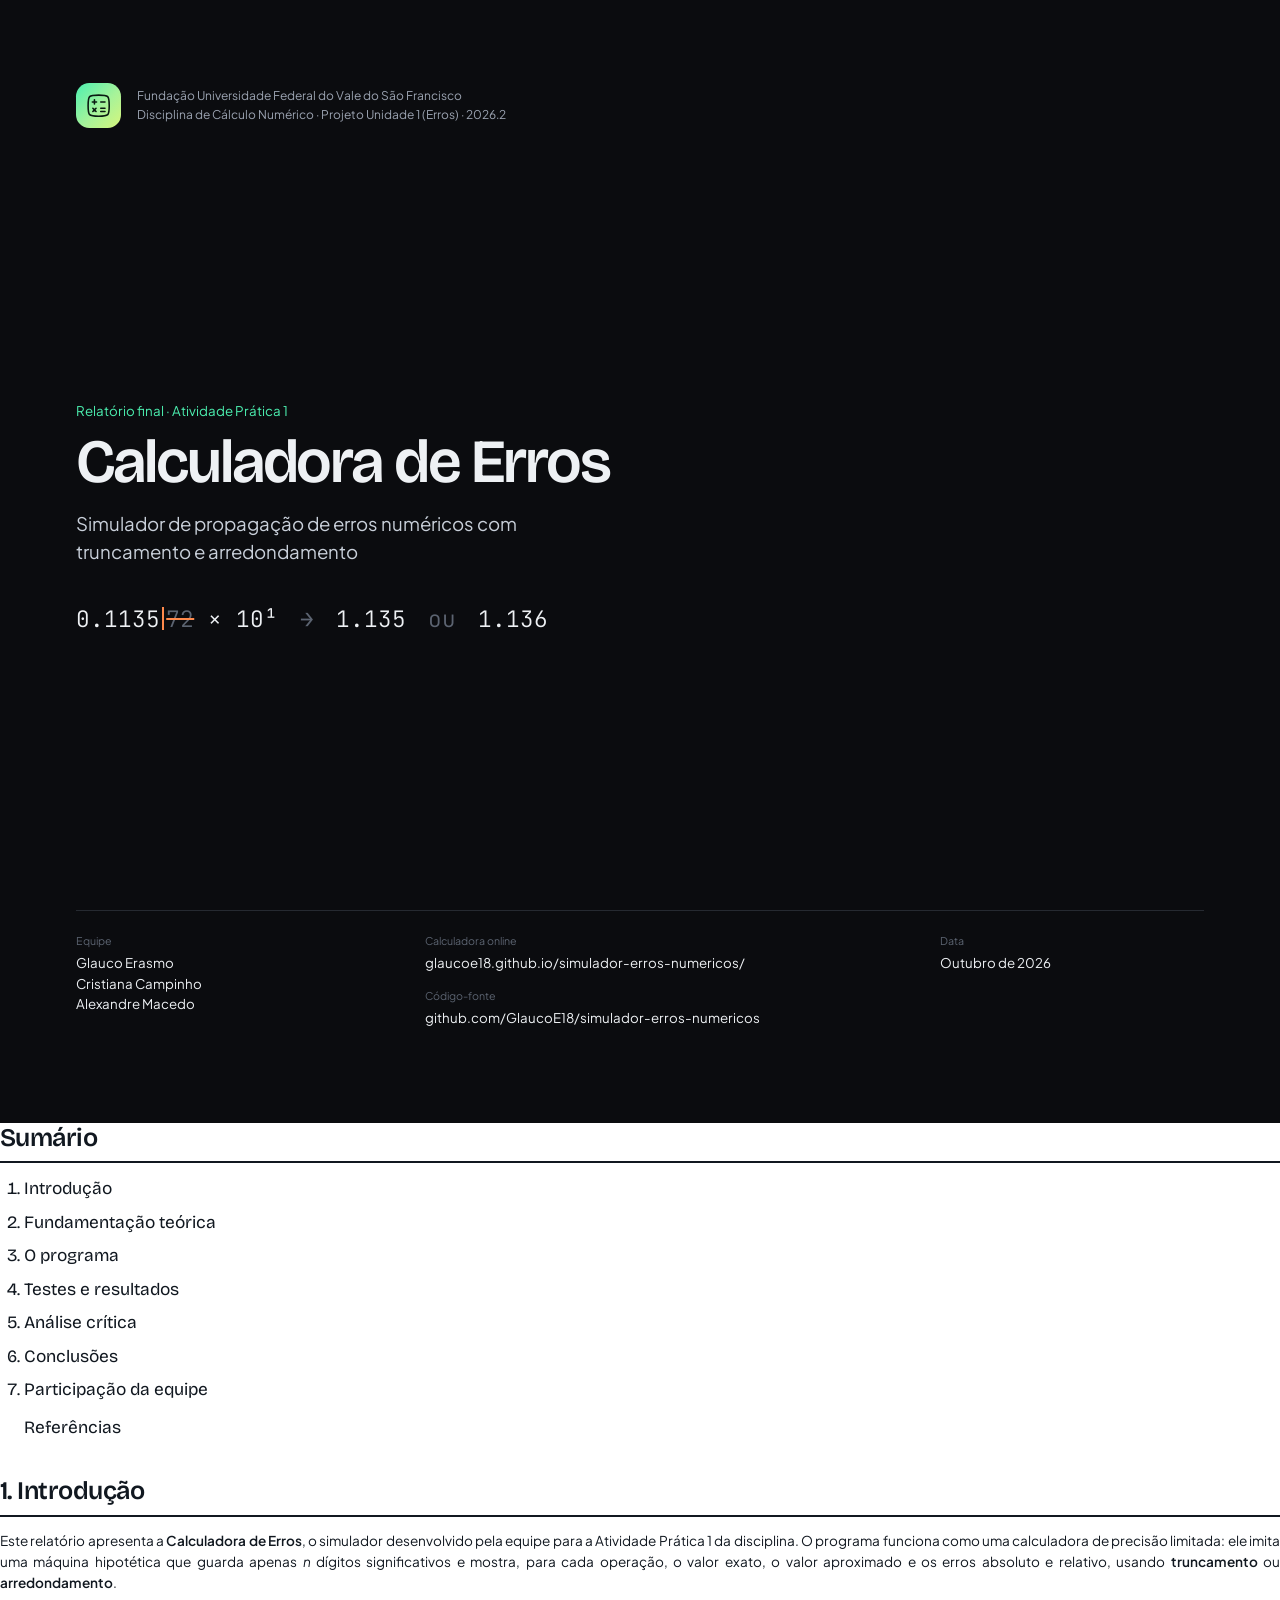
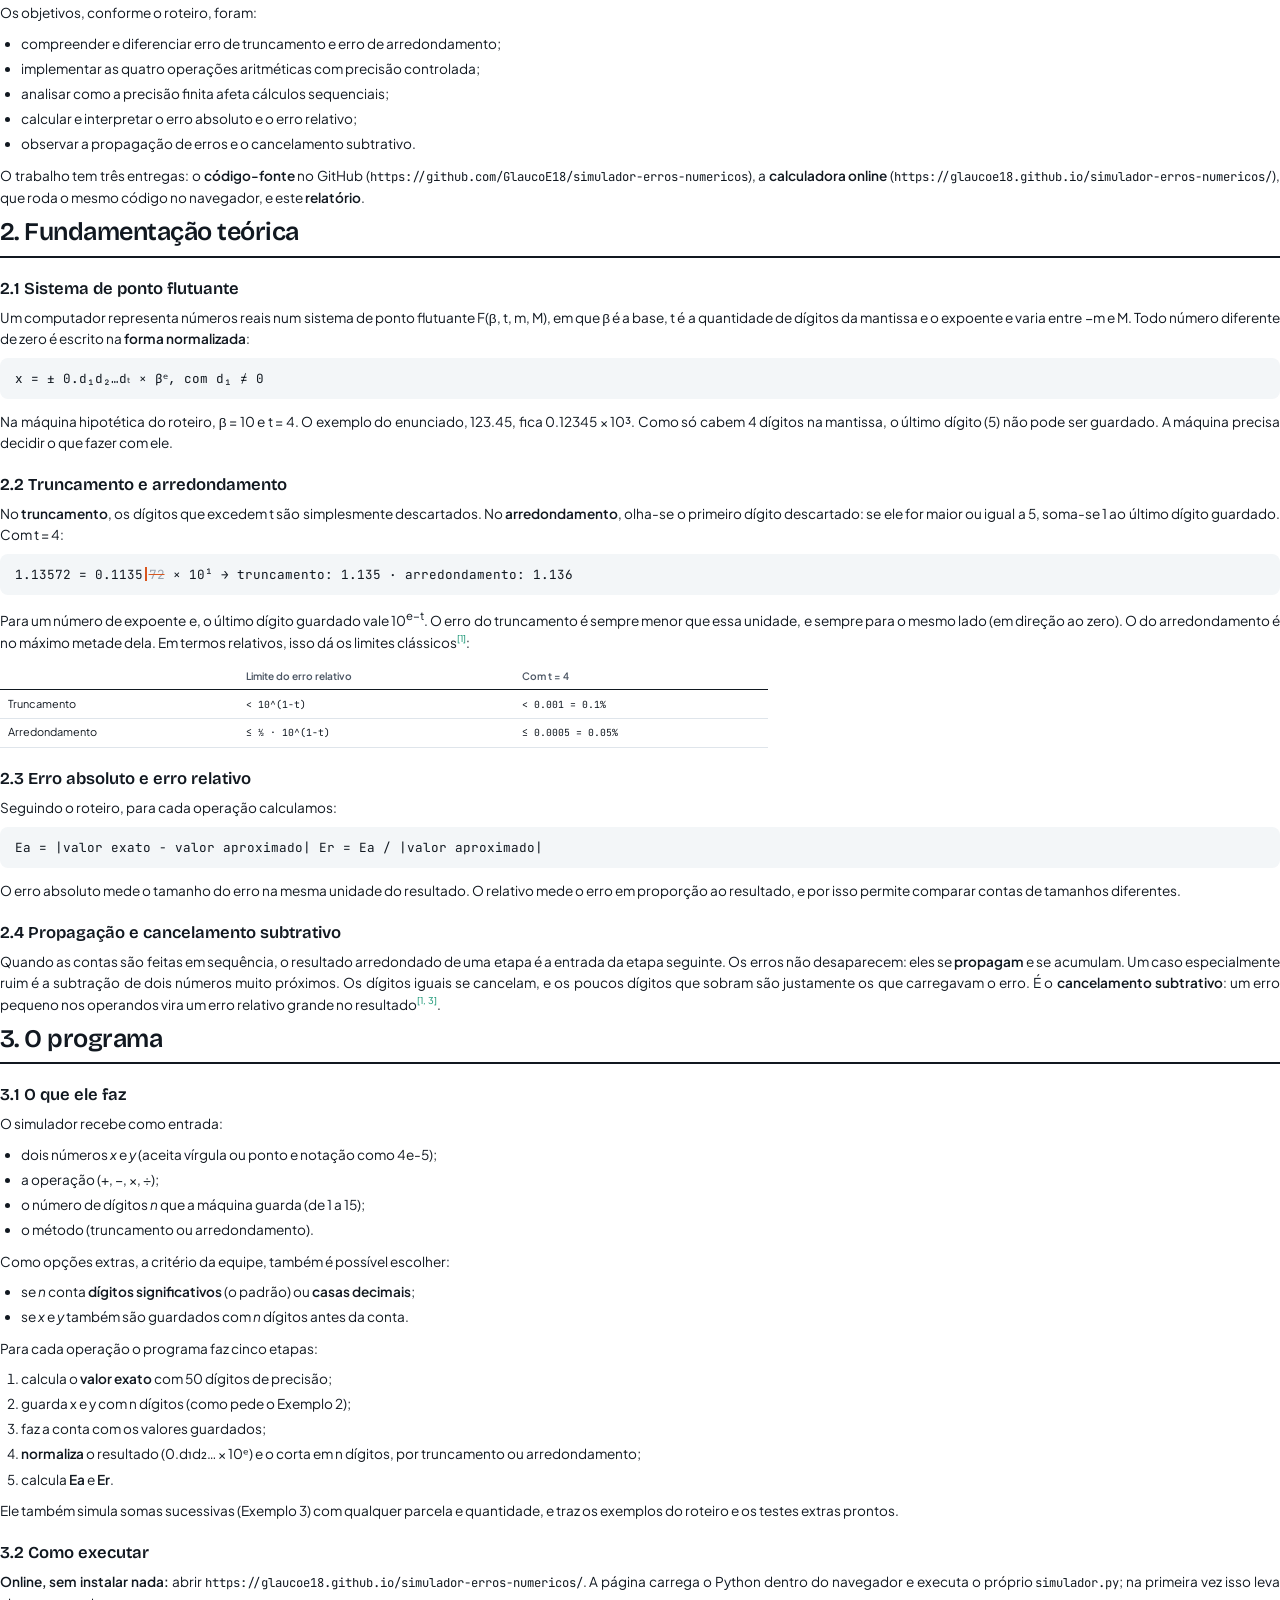
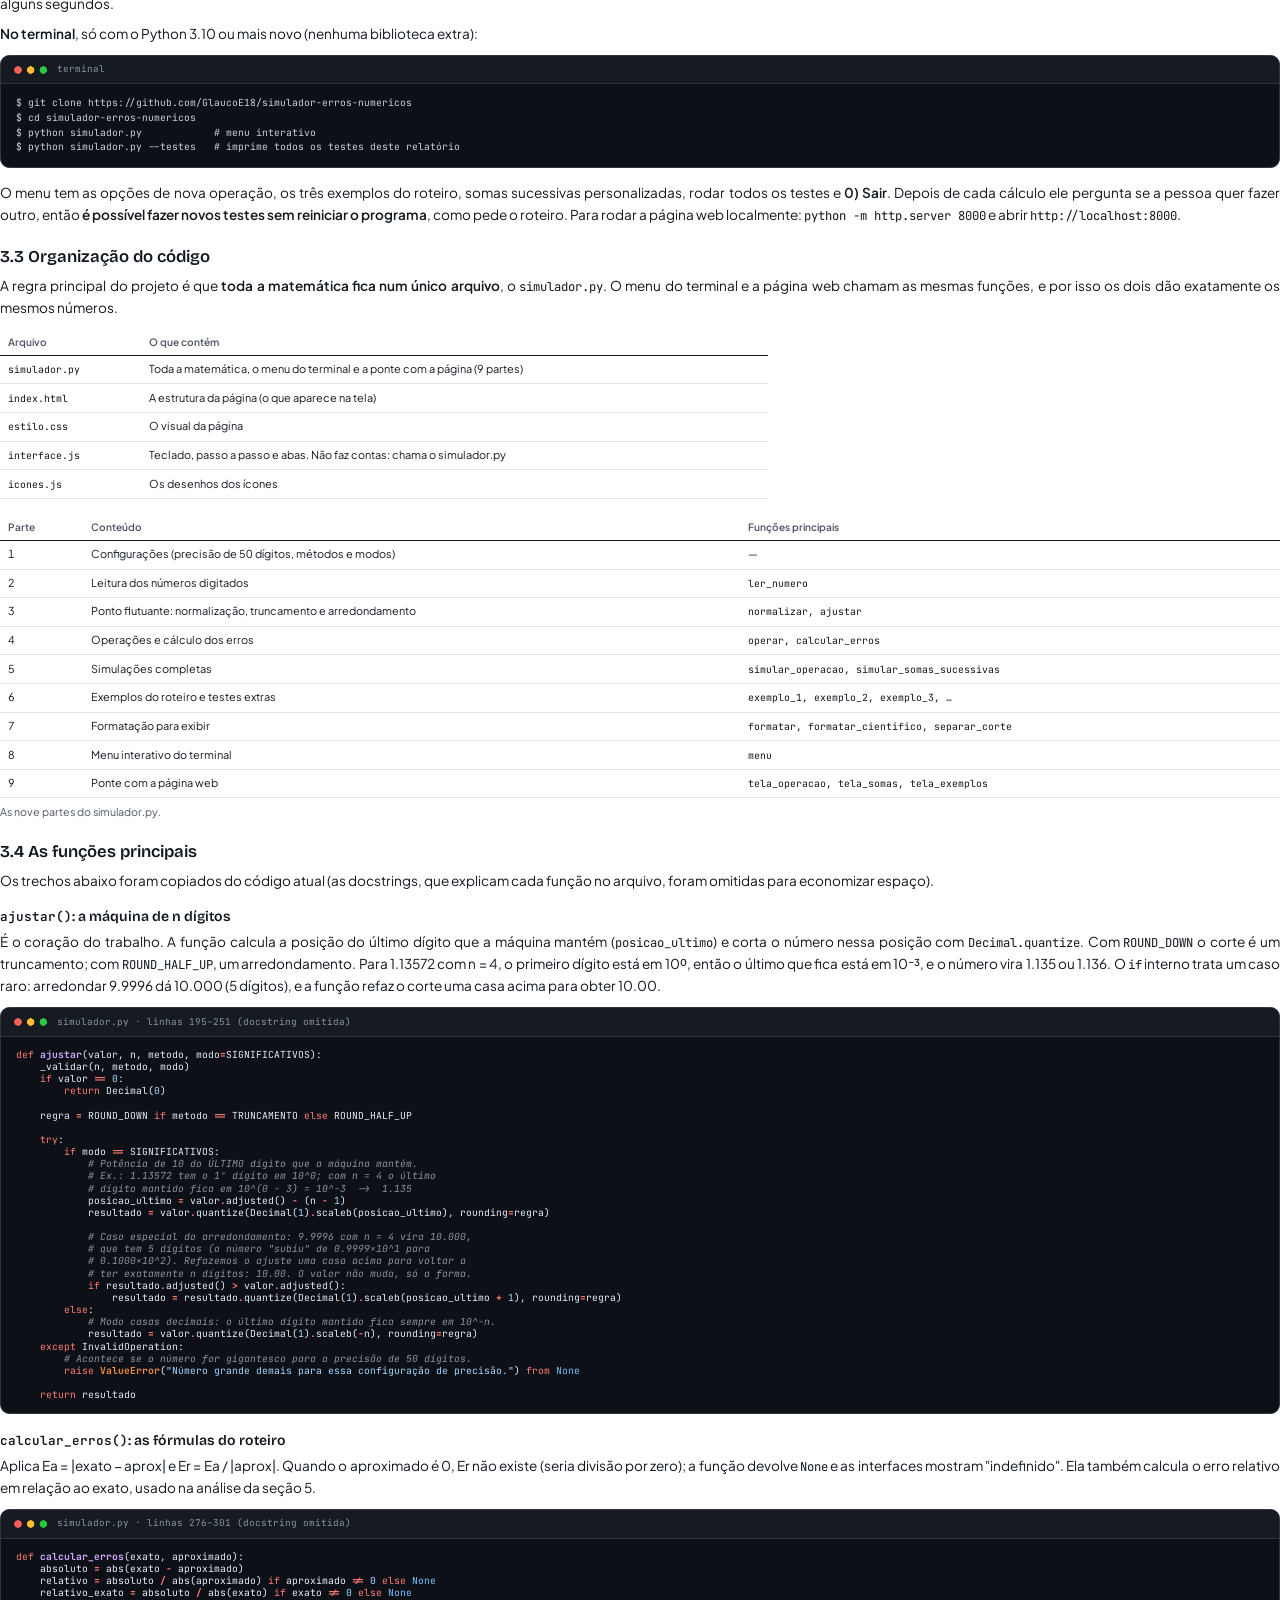
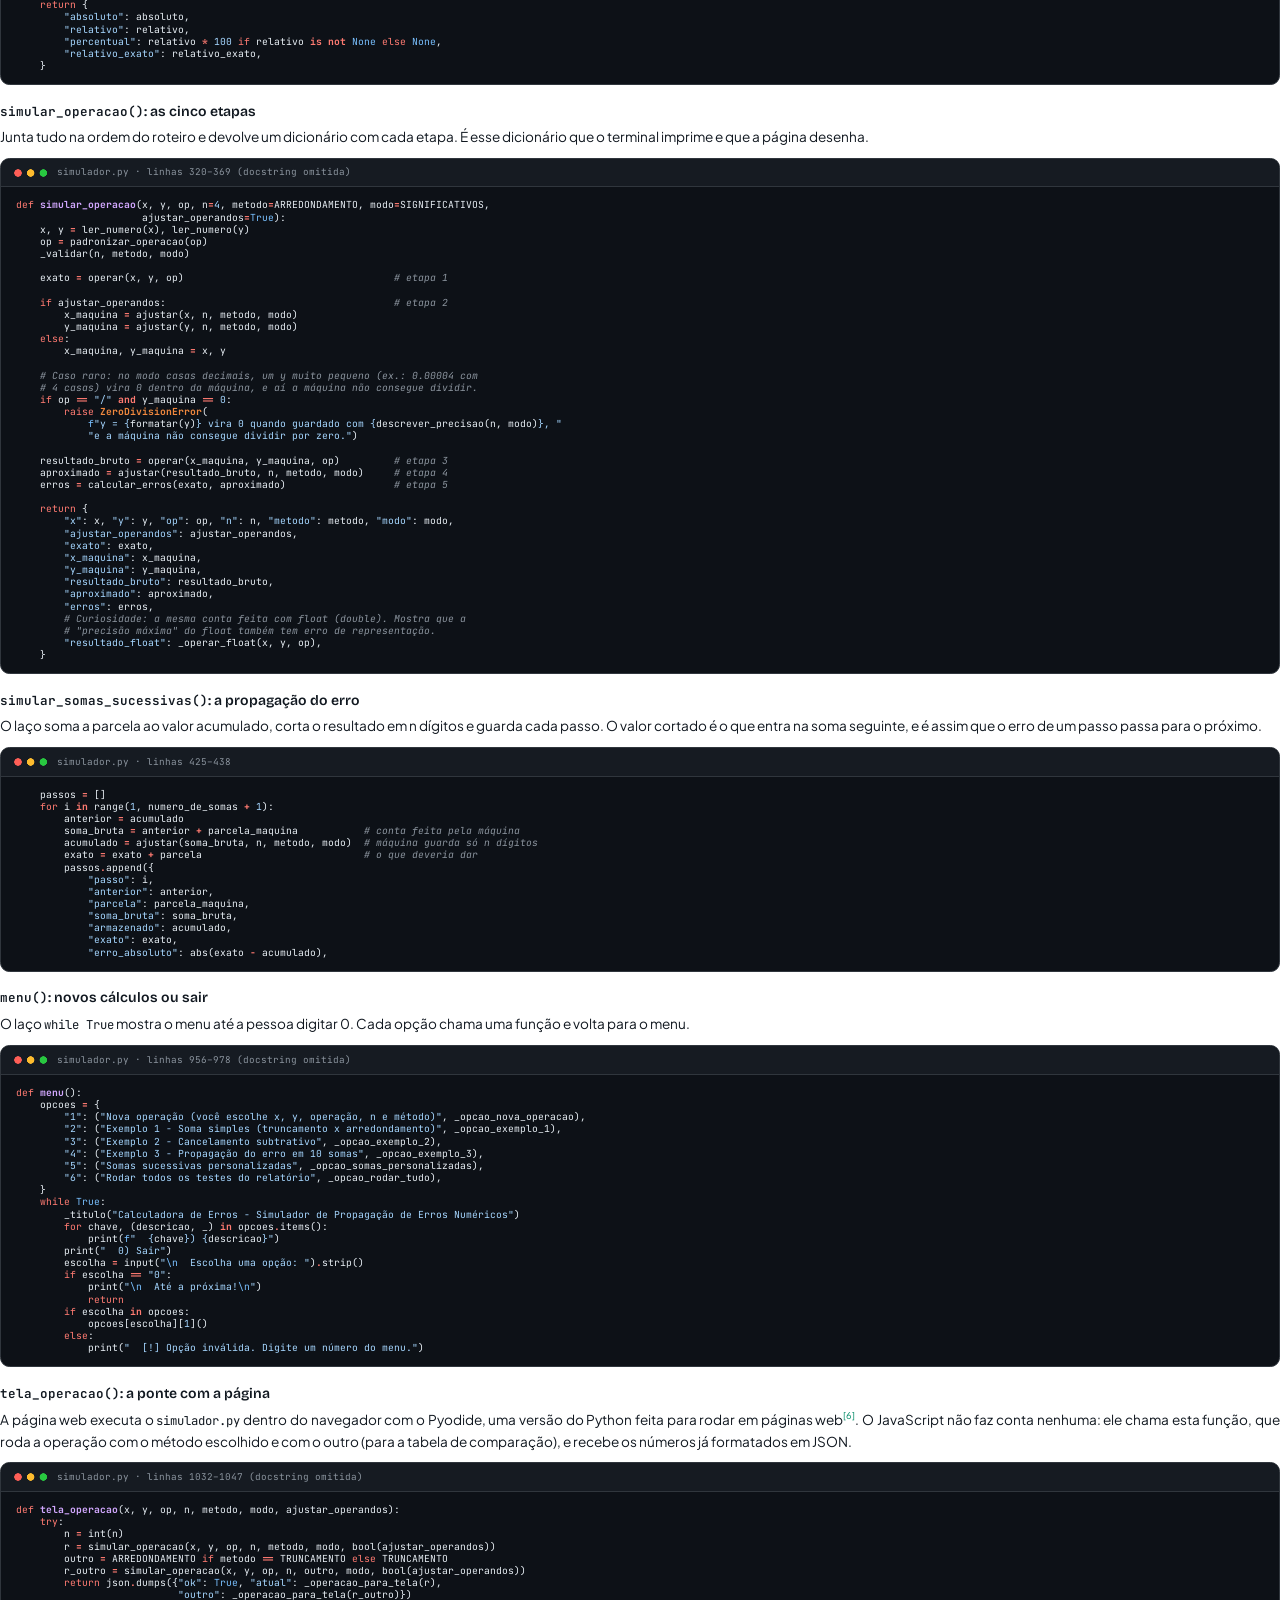
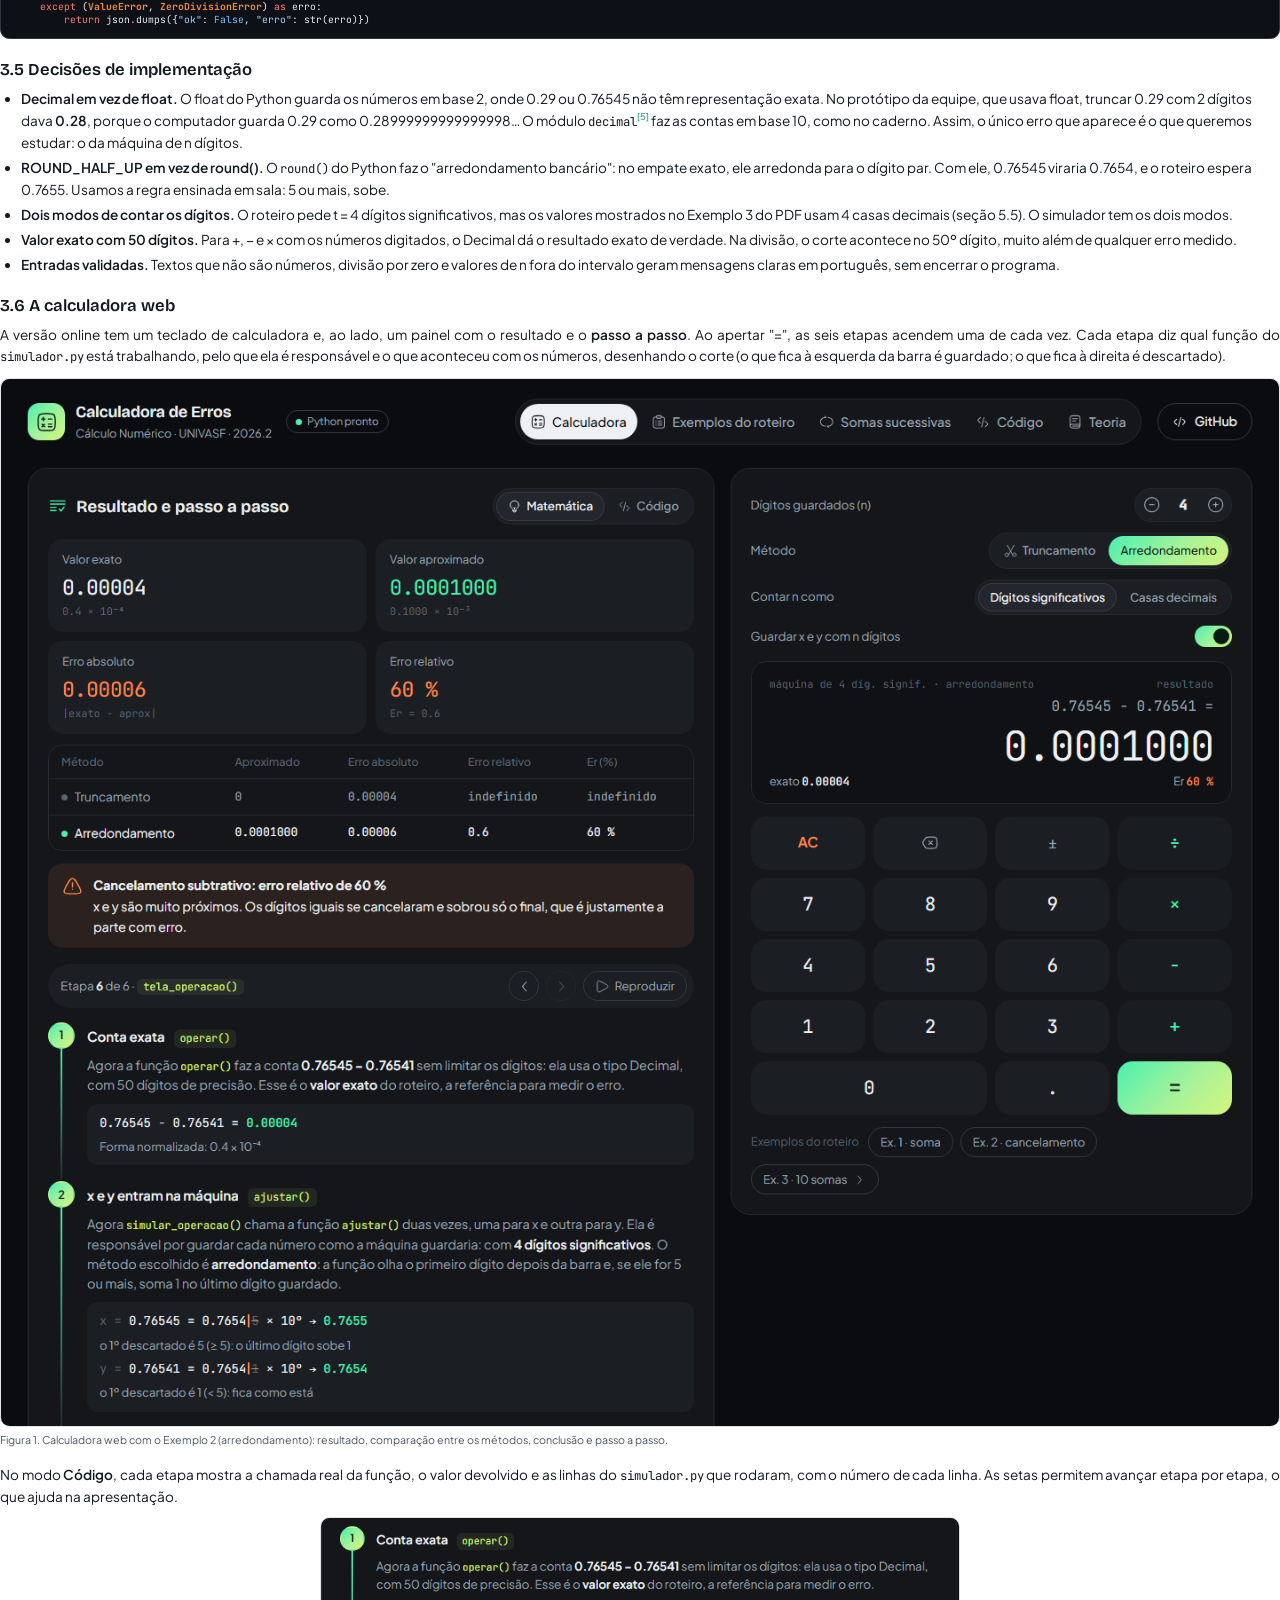
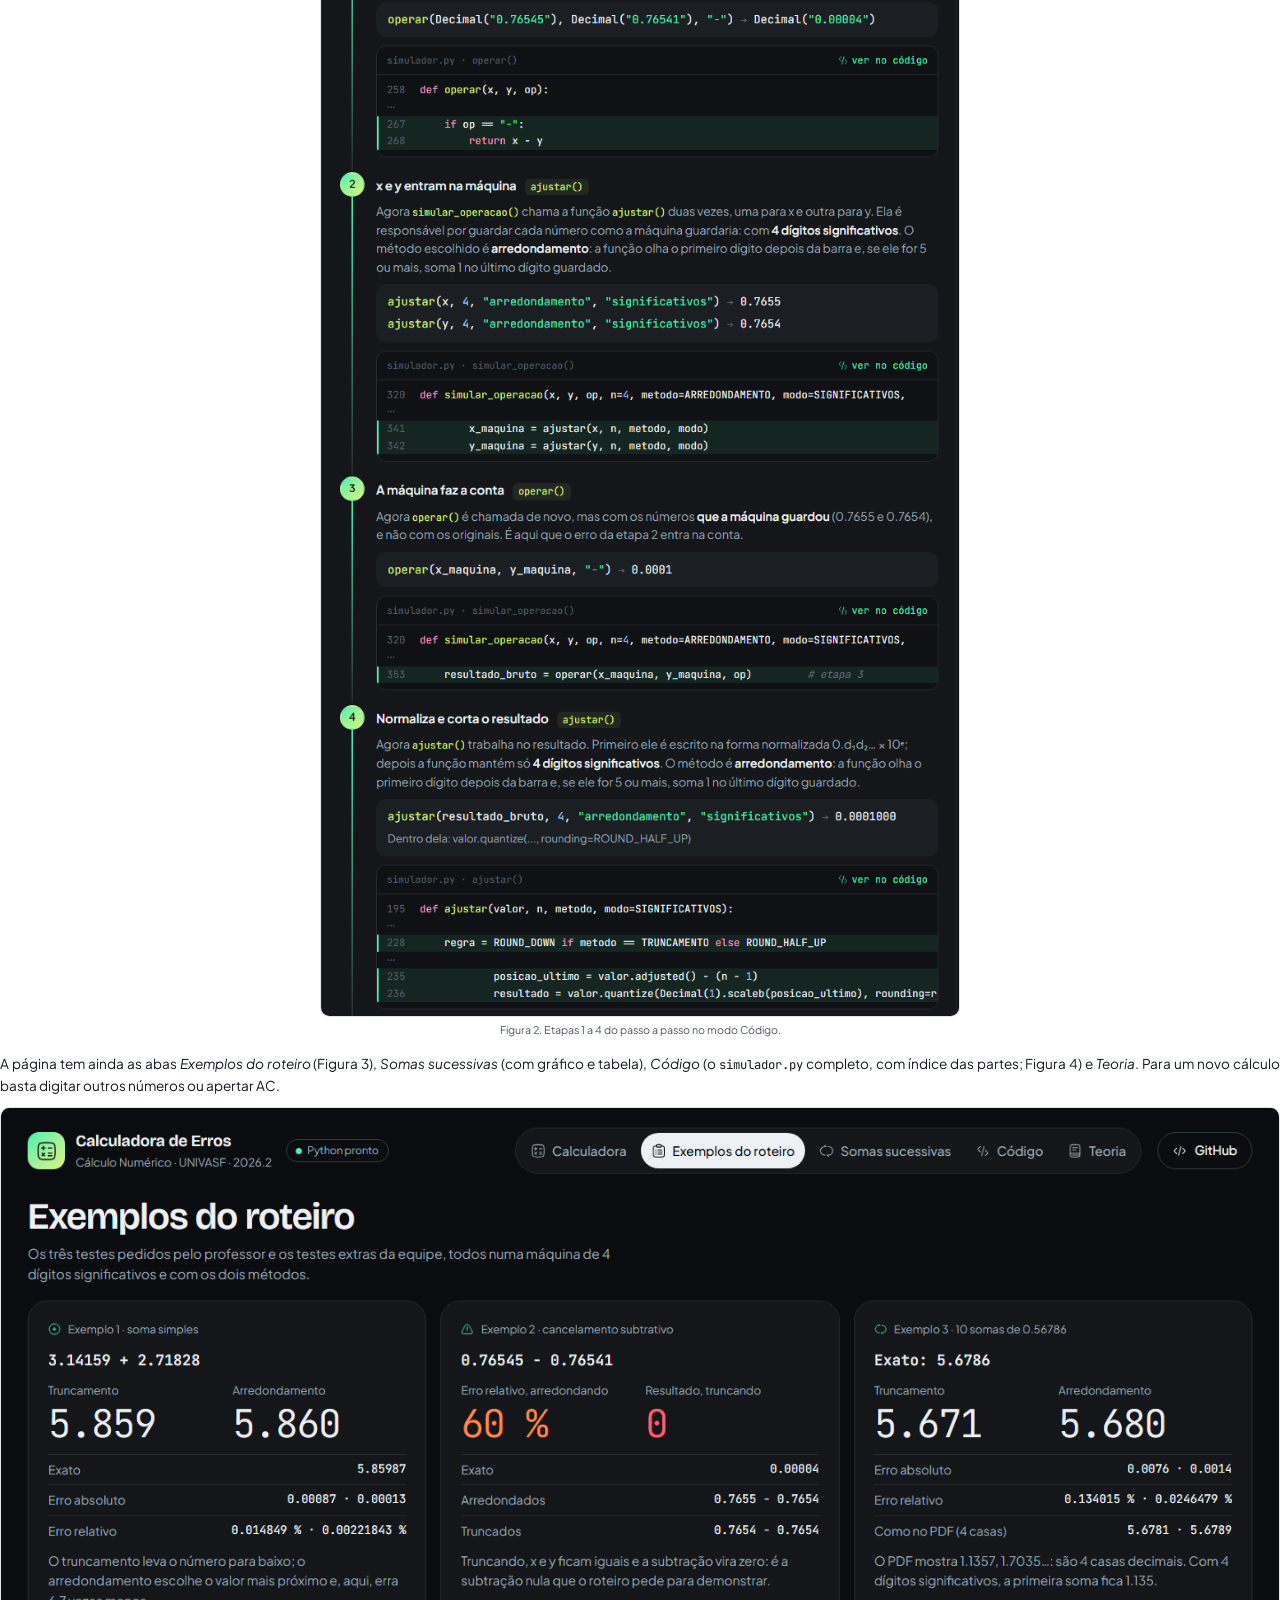
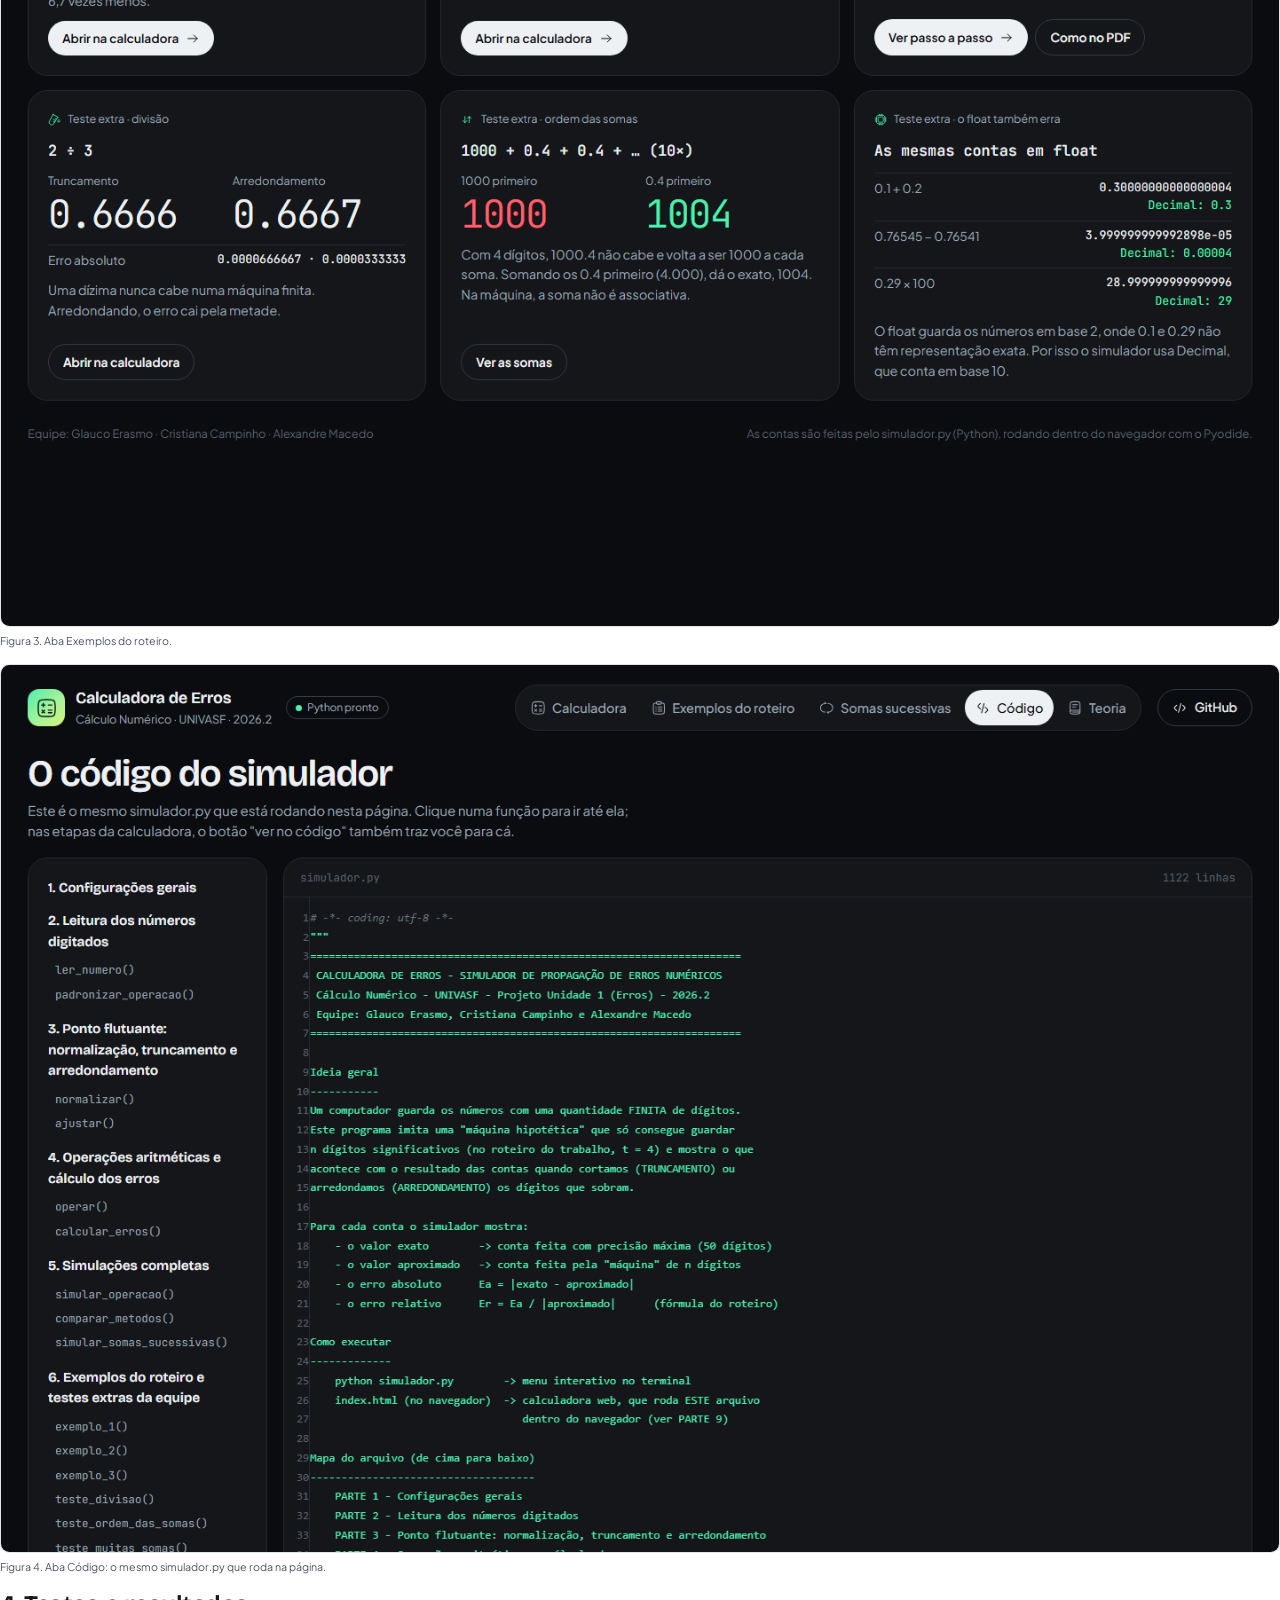
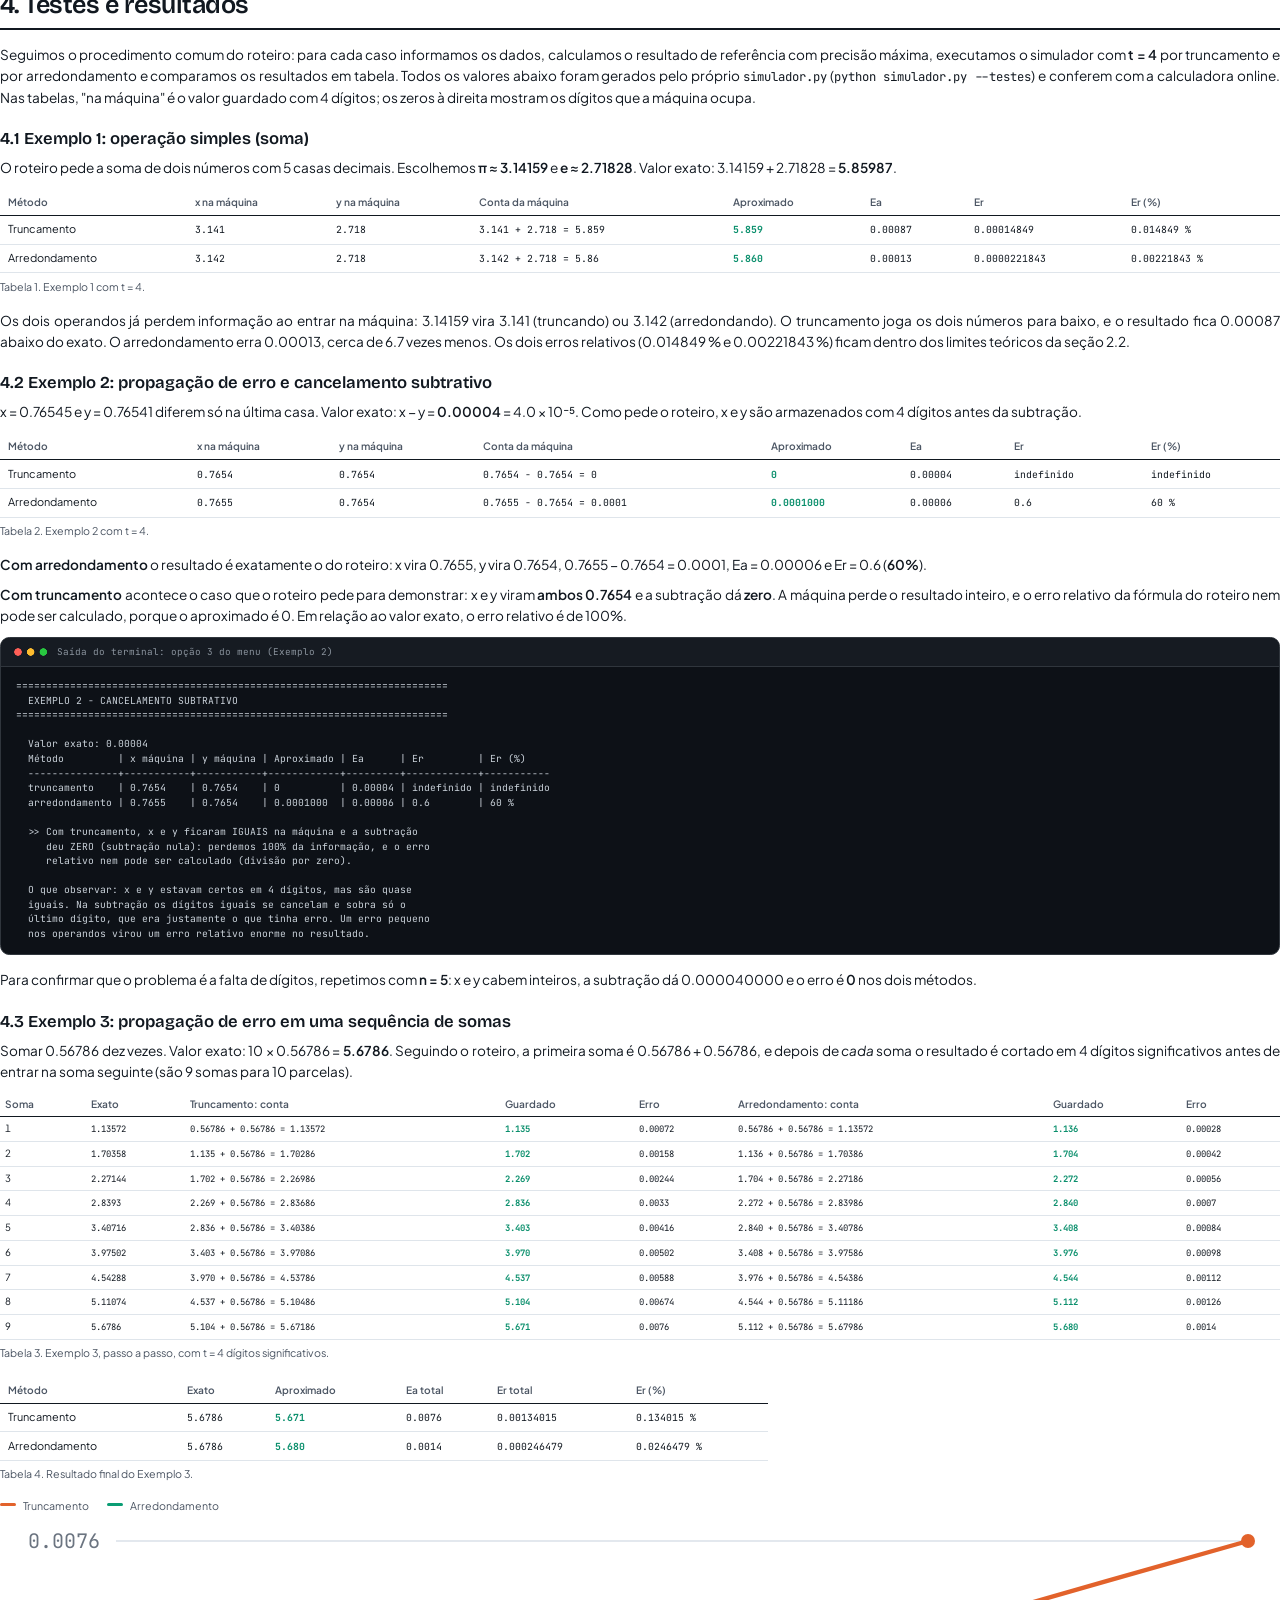
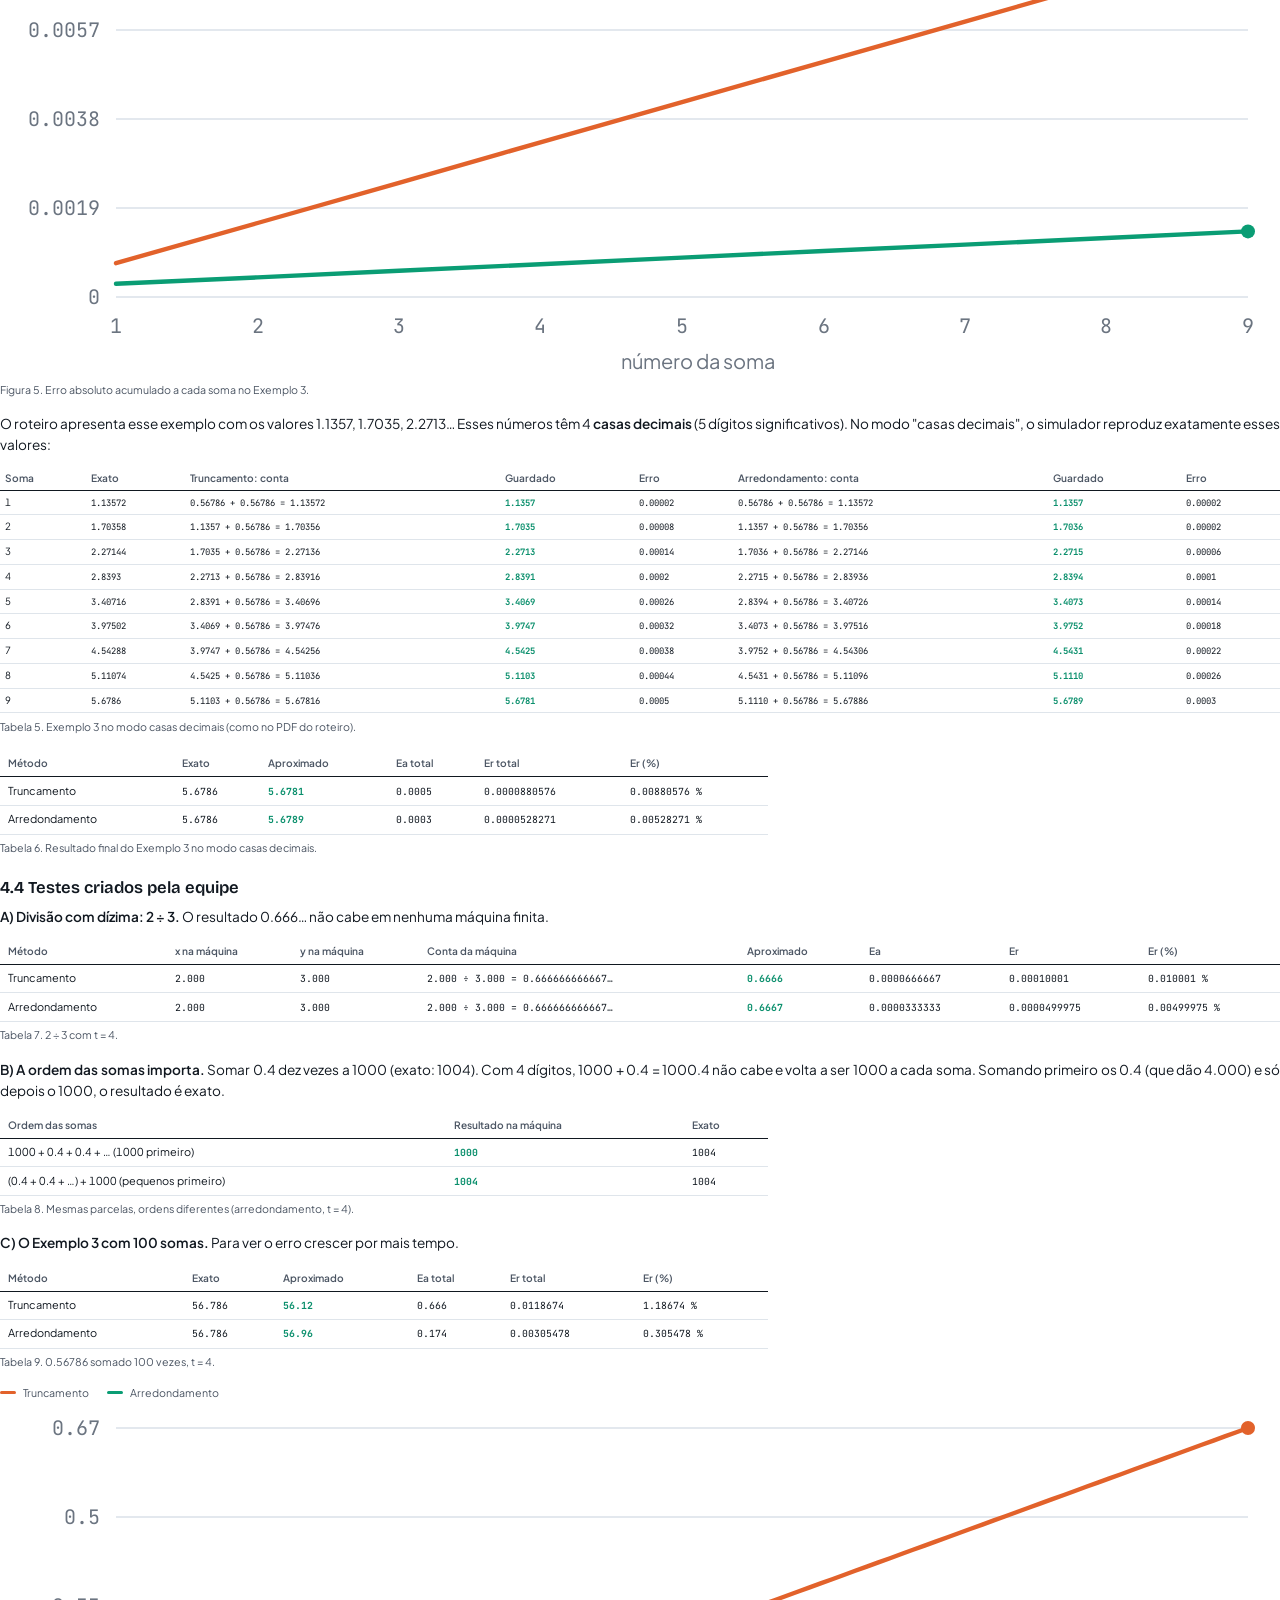
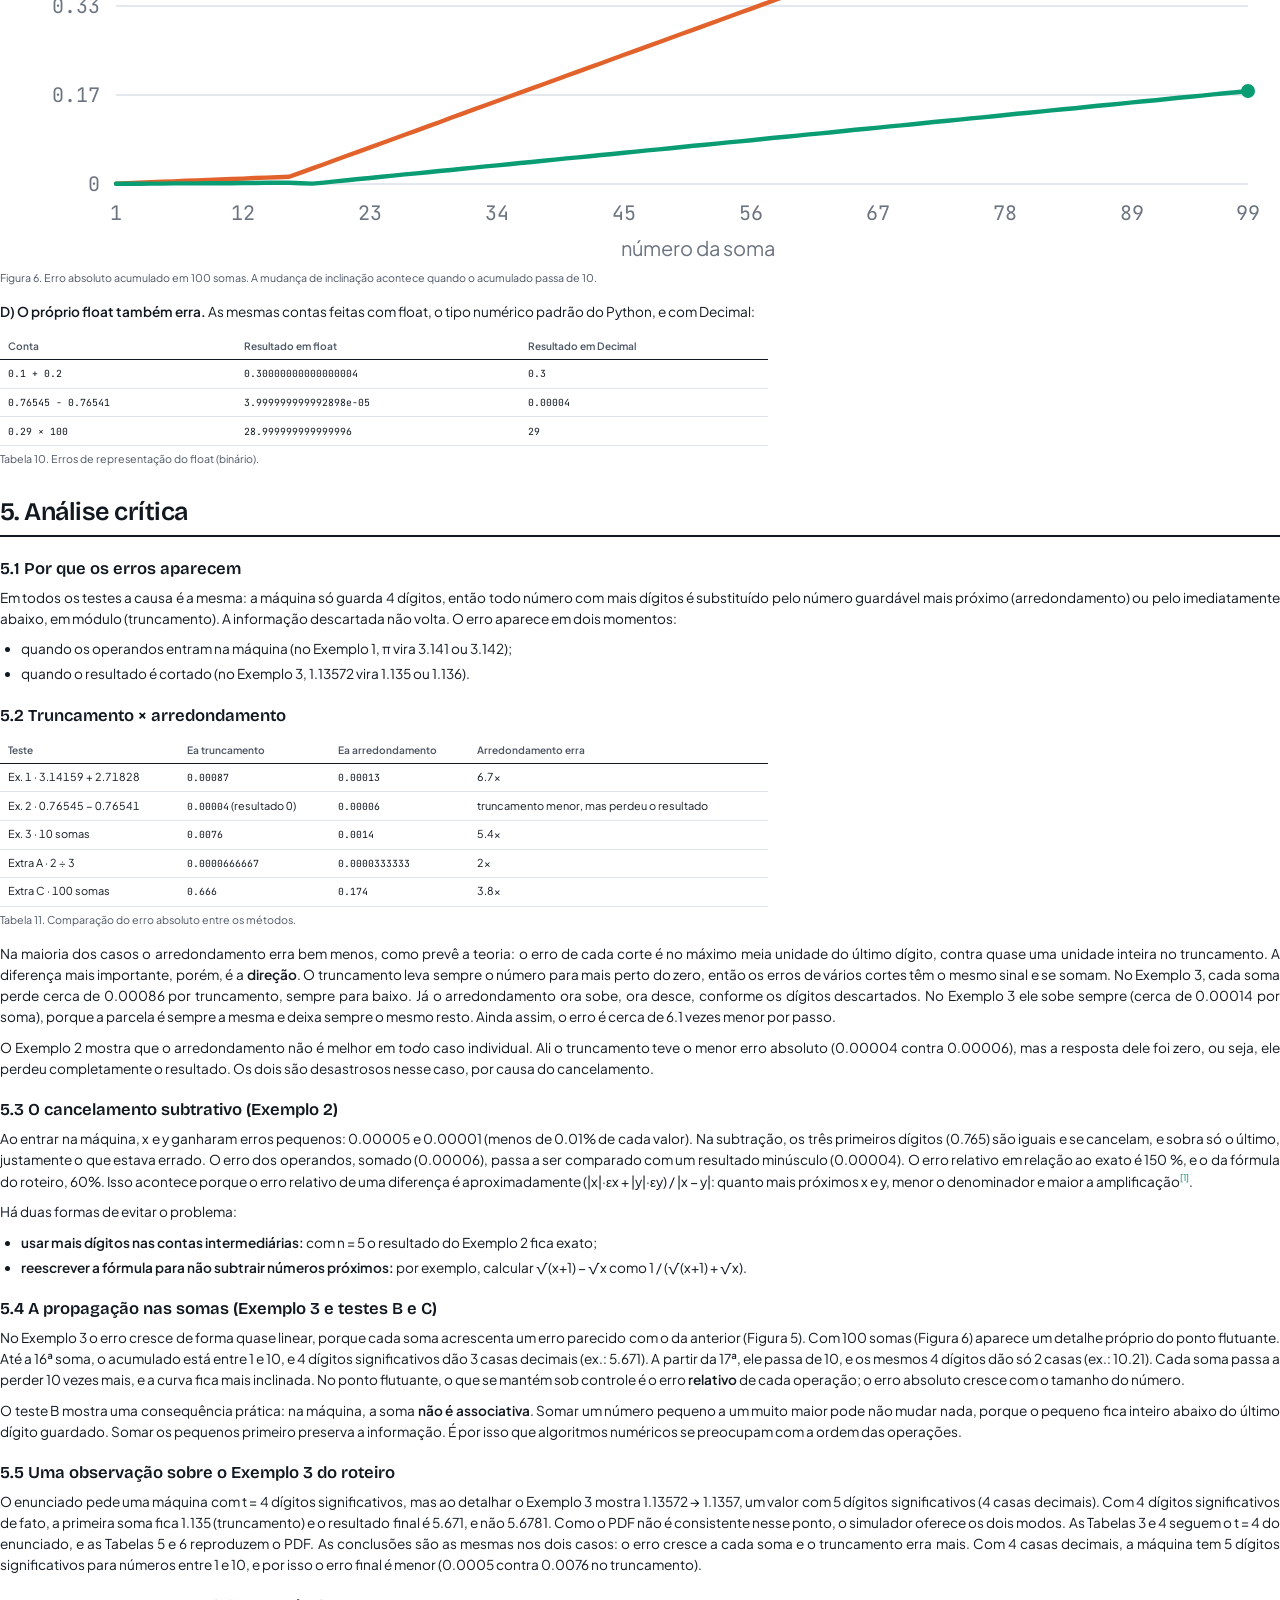
<file: relatorio/relatorio.html>
<!doctype html>
<html lang="pt-BR"><head><meta charset="utf-8">
<title>Calculadora de Erros · Relatório final</title>
<link rel="preconnect" href="https://fonts.googleapis.com"><link rel="preconnect" href="https://fonts.gstatic.com" crossorigin>
<link rel="stylesheet" href="https://fonts.googleapis.com/css2?family=Bricolage+Grotesque:opsz,wght@12..96,500;12..96,600&family=JetBrains+Mono:wght@300;400;500&family=Plus+Jakarta+Sans:ital,wght@0,400;0,500;0,600;1,400&display=swap">
<style>
/* Relatório para impressão (A4): páginas claras, blocos de código escuros como no editor. */
@page { size: A4; margin: 18mm 17mm 20mm;
  @bottom-left { content: "Calculadora de Erros · Cálculo Numérico · UNIVASF 2026.2"; font: 7.5pt "Plus Jakarta Sans", sans-serif; color: #8a94a3; }
  @bottom-right { content: counter(page); font: 8pt "JetBrains Mono", monospace; color: #8a94a3; } }
@page :first { margin: 0; @bottom-left { content: none; } @bottom-right { content: none; } }
:root { --tinta: #111820; --tinta-2: #4b5563; --tinta-3: #8a94a3; --linha: #dfe5eb; --suave: #f3f6f8;
  --menta: #0a8f6c; --menta-fundo: #e6f6f0; --laranja: #d9561d; --laranja-fundo: #fdf0e8;
  --f-ui: "Plus Jakarta Sans", "Segoe UI", sans-serif; --f-titulo: "Bricolage Grotesque", "Plus Jakarta Sans", sans-serif;
  --f-num: "JetBrains Mono", Consolas, monospace; }
* { box-sizing: border-box; }
html { -webkit-print-color-adjust: exact; print-color-adjust: exact; }
body { margin: 0; font-family: var(--f-ui); font-size: 10.2pt; line-height: 1.55; color: var(--tinta); background: #fff; }
a { color: inherit; text-decoration: none; }
h2, h3, h4 { font-family: var(--f-titulo); line-height: 1.2; break-after: avoid; text-wrap: balance; }
h2 { font-size: 19pt; font-weight: 600; letter-spacing: -.02em; margin: 0 0 10pt; padding-bottom: 6pt; border-bottom: 1.5pt solid var(--tinta); }
h3 { font-size: 12.5pt; font-weight: 600; margin: 16pt 0 6pt; }
h4 { font-size: 10.5pt; font-weight: 600; margin: 14pt 0 4pt; }
p { margin: 0 0 7pt; orphans: 3; widows: 3; text-align: justify; hyphens: auto; }
ul, ol { margin: 0 0 8pt; padding-left: 16pt; }
li { margin-bottom: 3pt; }
strong { font-weight: 600; }
sup.cit { font-size: 7pt; color: var(--menta); }
.mono { font-family: var(--f-num); font-size: .9em; }
section { break-before: page; }
section.capa { break-before: auto; }
section#s1 { break-before: auto; }
section#refs { break-before: auto; margin-top: 18pt; }
section#s5, section#s6, section#s7 { break-before: auto; margin-top: 22pt; }
.formula { font-family: var(--f-num); background: var(--suave); border-radius: 6pt; padding: 8pt 11pt; margin: 6pt 0 9pt; font-size: 9.5pt; break-inside: avoid; }
.barra { display: inline-block; width: 1.4pt; height: 1.05em; background: var(--laranja); vertical-align: -.15em; margin: 0 1.5pt; }
.d { color: #9aa3ae; text-decoration: line-through; text-decoration-color: var(--laranja); }
figure { margin: 8pt 0 11pt; break-inside: avoid; }
figcaption { font-size: 8pt; color: var(--tinta-2); margin-top: 4pt; }
figure.tabela table { width: 100%; border-collapse: collapse; font-size: 8.2pt; font-variant-numeric: tabular-nums; }
figure.tabela th { text-align: left; font-weight: 600; color: var(--tinta-2); font-size: 7.6pt; border-bottom: 1pt solid var(--tinta); padding: 4pt 6pt; }
figure.tabela td { border-bottom: .5pt solid var(--linha); padding: 4pt 6pt; vertical-align: top; }
figure.tabela td b.mono { color: var(--menta); }
figure.tabela.pequena table { font-size: 7.4pt; } figure.tabela.pequena td, figure.tabela.pequena th { padding: 3pt 4pt; }
figure.tabela.estreita table { width: auto; min-width: 60%; }
figure.codigo { border-radius: 7pt; overflow: hidden; background: #0d1117; border: .6pt solid #30363d; }
figure.codigo figcaption { margin: 0; font-family: var(--f-num); font-size: 7pt; color: #8b949e; padding: 5pt 10pt; background: #161b22; border-bottom: .6pt solid #30363d; display: flex; gap: 6pt; align-items: center; }
figure.codigo figcaption::before { content: ""; width: 26pt; height: 6pt; flex: none;
  background: radial-gradient(circle at 3pt 3pt, #ff5f57 2.6pt, transparent 3pt), radial-gradient(circle at 12.5pt 3pt, #febc2e 2.6pt, transparent 3pt), radial-gradient(circle at 22pt 3pt, #28c840 2.6pt, transparent 3pt); }
figure.codigo pre { margin: 0; padding: 9pt 11pt; font-family: var(--f-num); font-size: 7.3pt; line-height: 1.5; color: #e6edf3; white-space: pre-wrap; word-break: break-word; }
figure.codigo .highlight { background: none; }
figure.terminal pre { color: #c9d1d9; }
figure.imagem img { width: 100%; border-radius: 7pt; border: .6pt solid var(--linha); display: block; }
figure.imagem.estreita img { width: 50%; margin: 0 auto; }
figure.imagem.estreita figcaption { text-align: center; }
figure.grafico svg { width: 100%; height: auto; display: block; }
.legenda { display: flex; gap: 14pt; font-size: 8pt; color: var(--tinta-2); margin-bottom: 2pt; }
.legenda i { display: inline-block; width: 12pt; height: 2.5pt; border-radius: 2pt; vertical-align: 2.5pt; margin-right: 5pt; }
ol.conclusoes li { margin-bottom: 6pt; }
ol.referencias { font-size: 9pt; } ol.referencias li { margin-bottom: 5pt; text-align: left; }
.sumario ol { font-family: var(--f-titulo); font-size: 13pt; padding-left: 18pt; } .sumario li { margin-bottom: 5pt; }
.ref-sumario { font-family: var(--f-titulo); font-size: 13pt; margin-left: 18pt; }
h2.sem-numero { border-bottom: 1.5pt solid var(--tinta); }
.sumario { margin-bottom: 26pt; }

/* capa escura, com a identidade visual da calculadora */
.capa { height: 297mm; background: #0b0c0f; color: #eef1f4; padding: 22mm 20mm; display: flex; flex-direction: column; justify-content: space-between; break-after: page; }
.capa-topo { display: flex; gap: 12pt; align-items: center; font-size: 9pt; color: #9ba3b1; }
.capa-topo p { margin: 0; text-align: left; }
.logo { width: 34pt; height: 34pt; border-radius: 10pt; background: linear-gradient(135deg, #4cf0b0, #a6f39a 55%, #d6f57c); flex: none; display: grid; place-items: center; color: #0a1a12; }
.logo svg { width: 19pt; height: 19pt; }
.capa-rotulo { color: #4cf0b0; font-size: 10pt; margin-bottom: 8pt; text-align: left; }
.capa h1 { font-family: var(--f-titulo); font-size: 46pt; font-weight: 600; letter-spacing: -.035em; line-height: 1; margin: 0 0 12pt; }
.capa-sub { font-size: 14pt; color: #c9d0da; max-width: 120mm; text-align: left; }
.capa-corte { margin-top: 26pt; font-family: var(--f-num); font-size: 17pt; font-weight: 300; color: #eef1f4; }
.capa-corte .k { color: #eef1f4; } .capa-corte .d { color: #5c6471; text-decoration: line-through; text-decoration-color: #ff8a4c; }
.capa-corte .barra { background: #ff8a4c; width: 2pt; } .capa-corte .seta, .capa-corte .ou { color: #5c6471; margin: 0 6pt; }
.capa-base { display: grid; grid-template-columns: 1fr 1.5fr .8fr; gap: 14pt; border-top: .6pt solid #262a31; padding-top: 14pt; }
.capa-base p { margin: 2pt 0 8pt; font-size: 10pt; text-align: left; }
.capa-base .rot { font-size: 8pt; color: #5c6471; }
</style></head>
<body>
<!-- Gerado automaticamente a partir do simulador.py (números e trechos de código reais). -->

<section class="capa">
  <div class="capa-topo">
    <span class="logo"><svg viewBox="0 0 24 24" aria-hidden="true"><g fill="none" stroke="currentColor" stroke-linecap="round" stroke-width="1.5"><path d="M3.46447 20.5355C4.92893 22 7.28595 22 12 22C16.714 22 19.0711 22 20.5355 20.5355C22 19.0711 22 16.714 22 12C22 7.28595 22 4.92893 20.5355 3.46447C19.0711 2 16.714 2 12 2C7.28595 2 4.92893 2 3.46447 3.46447C2 4.92893 2 7.28595 2 12C2 16.714 2 19.0711 3.46447 20.5355Z"/><path d="M18 8.49998H14M18 14.5H14M18 17.5H14M10 8.49999H8M8 8.49999L6 8.49999M8 8.49999L8 6.49998M8 8.49999L8 10.5M9.5 14.5L8.00001 16M8.00001 16L6.50001 17.5M8.00001 16L6.5 14.5M8.00001 16L9.49999 17.5"/></g></svg></span>
    <div><p>Fundação Universidade Federal do Vale do São Francisco</p><p>Disciplina de Cálculo Numérico · Projeto Unidade 1 (Erros) · 2026.2</p></div>
  </div>
  <div class="capa-meio">
    <p class="capa-rotulo">Relatório final · Atividade Prática 1</p>
    <h1>Calculadora de Erros</h1>
    <p class="capa-sub">Simulador de propagação de erros numéricos com truncamento e arredondamento</p>
    <div class="capa-corte"><span class="k">0.1135</span><span class="barra"></span><span class="d">72</span> × 10¹ <span class="seta">→</span> 1.135 <span class="ou">ou</span> 1.136</div>
  </div>
  <div class="capa-base">
    <div><span class="rot">Equipe</span><p>Glauco Erasmo<br>Cristiana Campinho<br>Alexandre Macedo</p></div>
    <div><span class="rot">Calculadora online</span><p>glaucoe18.github.io/simulador-erros-numericos/</p><span class="rot">Código-fonte</span><p>github.com/GlaucoE18/simulador-erros-numericos</p></div>
    <div><span class="rot">Data</span><p>Outubro de 2026</p></div>
  </div>
</section>

<section class="sumario">
  <h2 class="sem-numero">Sumário</h2>
  <ol>
    <li><a href="#s1">Introdução</a></li>
    <li><a href="#s2">Fundamentação teórica</a></li>
    <li><a href="#s3">O programa</a></li>
    <li><a href="#s4">Testes e resultados</a></li>
    <li><a href="#s5">Análise crítica</a></li>
    <li><a href="#s6">Conclusões</a></li>
    <li><a href="#s7">Participação da equipe</a></li>
  </ol>
  <p class="ref-sumario"><a href="#refs">Referências</a></p>
</section>

<section id="s1">
<h2>1. Introdução</h2>
<p>Este relatório apresenta a <strong>Calculadora de Erros</strong>, o simulador desenvolvido pela equipe para a
Atividade Prática 1 da disciplina. O programa funciona como uma calculadora de precisão limitada: ele imita uma
máquina hipotética que guarda apenas <em>n</em> dígitos significativos e mostra, para cada operação, o valor exato,
o valor aproximado e os erros absoluto e relativo, usando <strong>truncamento</strong> ou <strong>arredondamento</strong>.</p>
<p>Os objetivos, conforme o roteiro, foram:</p>
<ul>
  <li>compreender e diferenciar erro de truncamento e erro de arredondamento;</li>
  <li>implementar as quatro operações aritméticas com precisão controlada;</li>
  <li>analisar como a precisão finita afeta cálculos sequenciais;</li>
  <li>calcular e interpretar o erro absoluto e o erro relativo;</li>
  <li>observar a propagação de erros e o cancelamento subtrativo.</li>
</ul>
<p>O trabalho tem três entregas: o <strong>código-fonte</strong> no GitHub (<span class="mono">https://github.com/GlaucoE18/simulador-erros-numericos</span>), a <strong>calculadora
online</strong> (<span class="mono">https://glaucoe18.github.io/simulador-erros-numericos/</span>), que roda o mesmo código no navegador, e este <strong>relatório</strong>.</p>
</section>

<section id="s2">
<h2>2. Fundamentação teórica</h2>
<h3>2.1 Sistema de ponto flutuante</h3>
<p>Um computador representa números reais num sistema de ponto flutuante F(β, t, m, M), em que β é a base, t é a
quantidade de dígitos da mantissa e o expoente e varia entre −m e M. Todo número diferente de zero é escrito na
<strong>forma normalizada</strong>:</p>
<div class="formula">x = ± 0.d₁d₂…dₜ × βᵉ,   com d₁ ≠ 0</div>
<p>Na máquina hipotética do roteiro, β = 10 e t = 4. O exemplo do enunciado, 123.45, fica 0.12345 × 10³. Como só
cabem 4 dígitos na mantissa, o último dígito (5) não pode ser guardado. A máquina precisa decidir o que fazer com ele.</p>

<h3>2.2 Truncamento e arredondamento</h3>
<p>No <strong>truncamento</strong>, os dígitos que excedem t são simplesmente descartados. No <strong>arredondamento</strong>,
olha-se o primeiro dígito descartado: se ele for maior ou igual a 5, soma-se 1 ao último dígito guardado. Com t = 4:</p>
<div class="formula">1.13572 = 0.1135<span class="barra"></span><span class="d">72</span> × 10¹   →   truncamento: 1.135   ·   arredondamento: 1.136</div>
<p>Para um número de expoente e, o último dígito guardado vale 10<sup>e−t</sup>. O erro do truncamento é sempre
menor que essa unidade, e sempre para o mesmo lado (em direção ao zero). O do arredondamento é no máximo metade dela.
Em termos relativos, isso dá os limites clássicos<sup class="cit">[1]</sup>:</p>
<figure class="tabela estreita"><table><thead><tr><th></th><th>Limite do erro relativo</th><th>Com t = 4</th></tr></thead><tbody><tr><td>Truncamento</td><td><span class="mono">&lt; 10^(1−t)</span></td><td><span class="mono">&lt; 0.001 = 0.1%</span></td></tr><tr><td>Arredondamento</td><td><span class="mono">≤ ½ · 10^(1−t)</span></td><td><span class="mono">≤ 0.0005 = 0.05%</span></td></tr></tbody></table></figure>

<h3>2.3 Erro absoluto e erro relativo</h3>
<p>Seguindo o roteiro, para cada operação calculamos:</p>
<div class="formula">Ea = |valor exato − valor aproximado|        Er = Ea / |valor aproximado|</div>
<p>O erro absoluto mede o tamanho do erro na mesma unidade do resultado. O relativo mede o erro em proporção ao
resultado, e por isso permite comparar contas de tamanhos diferentes.</p>

<h3>2.4 Propagação e cancelamento subtrativo</h3>
<p>Quando as contas são feitas em sequência, o resultado arredondado de uma etapa é a entrada da etapa seguinte. Os
erros não desaparecem: eles se <strong>propagam</strong> e se acumulam. Um caso especialmente ruim é a subtração
de dois números muito próximos. Os dígitos iguais se cancelam, e os poucos dígitos que sobram são justamente os que
carregavam o erro. É o <strong>cancelamento subtrativo</strong>: um erro pequeno nos operandos vira um erro relativo
grande no resultado<sup class="cit">[1, 3]</sup>.</p>
</section>

<section id="s3">
<h2>3. O programa</h2>
<h3>3.1 O que ele faz</h3>
<p>O simulador recebe como entrada:</p>
<ul>
  <li>dois números <em>x</em> e <em>y</em> (aceita vírgula ou ponto e notação como 4e-5);</li>
  <li>a operação (+, −, ×, ÷);</li>
  <li>o número de dígitos <em>n</em> que a máquina guarda (de 1 a 15);</li>
  <li>o método (truncamento ou arredondamento).</li>
</ul>
<p>Como opções extras, a critério da equipe, também é possível escolher:</p>
<ul>
  <li>se <em>n</em> conta <strong>dígitos significativos</strong> (o padrão) ou <strong>casas decimais</strong>;</li>
  <li>se <em>x</em> e <em>y</em> também são guardados com <em>n</em> dígitos antes da conta.</li>
</ul>
<p>Para cada operação o programa faz cinco etapas:</p>
<ol>
  <li>calcula o <strong>valor exato</strong> com 50 dígitos de precisão;</li>
  <li>guarda x e y com n dígitos (como pede o Exemplo 2);</li>
  <li>faz a conta com os valores guardados;</li>
  <li><strong>normaliza</strong> o resultado (0.d₁d₂… × 10ᵉ) e o corta em n dígitos, por truncamento ou arredondamento;</li>
  <li>calcula <strong>Ea</strong> e <strong>Er</strong>.</li>
</ol>
<p>Ele também simula somas sucessivas (Exemplo 3) com qualquer parcela e quantidade, e traz os exemplos do roteiro e
os testes extras prontos.</p>

<h3>3.2 Como executar</h3>
<p><strong>Online, sem instalar nada:</strong> abrir <span class="mono">https://glaucoe18.github.io/simulador-erros-numericos/</span>. A página carrega o Python dentro do navegador e
executa o próprio <span class="mono">simulador.py</span>; na primeira vez isso leva alguns segundos.</p>
<p><strong>No terminal</strong>, só com o Python 3.10 ou mais novo (nenhuma biblioteca extra):</p>
<figure class="codigo terminal"><figcaption>terminal</figcaption><div class="codigo-corpo"><pre>$ git clone https://github.com/GlaucoE18/simulador-erros-numericos
$ cd simulador-erros-numericos
$ python simulador.py            # menu interativo
$ python simulador.py --testes   # imprime todos os testes deste relatório</pre></div></figure>
<p>O menu tem as opções de nova operação, os três exemplos do roteiro, somas sucessivas personalizadas, rodar todos
os testes e <strong>0) Sair</strong>. Depois de cada cálculo ele pergunta se a pessoa quer fazer outro, então
<strong>é possível fazer novos testes sem reiniciar o programa</strong>, como pede o roteiro. Para rodar a página
web localmente: <span class="mono">python -m http.server 8000</span> e abrir <span class="mono">http://localhost:8000</span>.</p>

<h3>3.3 Organização do código</h3>
<p>A regra principal do projeto é que <strong>toda a matemática fica num único arquivo</strong>, o
<span class="mono">simulador.py</span>. O menu do terminal e a página web chamam as mesmas funções, e por isso os dois
dão exatamente os mesmos números.</p>
<figure class="tabela estreita"><table><thead><tr><th>Arquivo</th><th>O que contém</th></tr></thead><tbody><tr><td><span class="mono">simulador.py</span></td><td>Toda a matemática, o menu do terminal e a ponte com a página (9 partes)</td></tr><tr><td><span class="mono">index.html</span></td><td>A estrutura da página (o que aparece na tela)</td></tr><tr><td><span class="mono">estilo.css</span></td><td>O visual da página</td></tr><tr><td><span class="mono">interface.js</span></td><td>Teclado, passo a passo e abas. Não faz contas: chama o simulador.py</td></tr><tr><td><span class="mono">icones.js</span></td><td>Os desenhos dos ícones</td></tr></tbody></table></figure>
<figure class="tabela "><table><thead><tr><th>Parte</th><th>Conteúdo</th><th>Funções principais</th></tr></thead><tbody><tr><td>1</td><td>Configurações (precisão de 50 dígitos, métodos e modos)</td><td>—</td></tr><tr><td>2</td><td>Leitura dos números digitados</td><td><span class="mono">ler_numero</span></td></tr><tr><td>3</td><td>Ponto flutuante: normalização, truncamento e arredondamento</td><td><span class="mono">normalizar, ajustar</span></td></tr><tr><td>4</td><td>Operações e cálculo dos erros</td><td><span class="mono">operar, calcular_erros</span></td></tr><tr><td>5</td><td>Simulações completas</td><td><span class="mono">simular_operacao, simular_somas_sucessivas</span></td></tr><tr><td>6</td><td>Exemplos do roteiro e testes extras</td><td><span class="mono">exemplo_1, exemplo_2, exemplo_3, …</span></td></tr><tr><td>7</td><td>Formatação para exibir</td><td><span class="mono">formatar, formatar_cientifico, separar_corte</span></td></tr><tr><td>8</td><td>Menu interativo do terminal</td><td><span class="mono">menu</span></td></tr><tr><td>9</td><td>Ponte com a página web</td><td><span class="mono">tela_operacao, tela_somas, tela_exemplos</span></td></tr></tbody></table><figcaption>As nove partes do simulador.py.</figcaption></figure>

<h3>3.4 As funções principais</h3>
<p>Os trechos abaixo foram copiados do código atual (as docstrings, que explicam cada função no arquivo, foram
omitidas para economizar espaço).</p>

<h4><span class="mono">ajustar()</span>: a máquina de n dígitos</h4>
<p>É o coração do trabalho. A função calcula a posição do último dígito que a máquina mantém
(<span class="mono">posicao_ultimo</span>) e corta o número nessa posição com <span class="mono">Decimal.quantize</span>.
Com <span class="mono">ROUND_DOWN</span> o corte é um truncamento; com <span class="mono">ROUND_HALF_UP</span>, um
arredondamento. Para 1.13572 com n = 4, o primeiro dígito está em 10⁰, então o último que fica está em 10⁻³, e o
número vira 1.135 ou 1.136. O <span class="mono">if</span> interno trata um caso raro: arredondar 9.9996 dá 10.000
(5 dígitos), e a função refaz o corte uma casa acima para obter 10.00.</p>
<figure class="codigo"><figcaption>simulador.py · linhas 195–251 (docstring omitida)</figcaption><div class="codigo-corpo"><div class="highlight"><pre style="line-height: 125%;"><span></span><span style="color: #FF7B72">def</span><span style="color: #6E7681"> </span><span style="color: #D2A8FF; font-weight: bold">ajustar</span><span style="color: #E6EDF3">(valor,</span> <span style="color: #E6EDF3">n,</span> <span style="color: #E6EDF3">metodo,</span> <span style="color: #E6EDF3">modo</span><span style="color: #FF7B72; font-weight: bold">=</span><span style="color: #E6EDF3">SIGNIFICATIVOS):</span>
    <span style="color: #E6EDF3">_validar(n,</span> <span style="color: #E6EDF3">metodo,</span> <span style="color: #E6EDF3">modo)</span>
    <span style="color: #FF7B72">if</span> <span style="color: #E6EDF3">valor</span> <span style="color: #FF7B72; font-weight: bold">==</span> <span style="color: #A5D6FF">0</span><span style="color: #E6EDF3">:</span>
        <span style="color: #FF7B72">return</span> <span style="color: #E6EDF3">Decimal(</span><span style="color: #A5D6FF">0</span><span style="color: #E6EDF3">)</span>

    <span style="color: #E6EDF3">regra</span> <span style="color: #FF7B72; font-weight: bold">=</span> <span style="color: #E6EDF3">ROUND_DOWN</span> <span style="color: #FF7B72">if</span> <span style="color: #E6EDF3">metodo</span> <span style="color: #FF7B72; font-weight: bold">==</span> <span style="color: #E6EDF3">TRUNCAMENTO</span> <span style="color: #FF7B72">else</span> <span style="color: #E6EDF3">ROUND_HALF_UP</span>

    <span style="color: #FF7B72">try</span><span style="color: #E6EDF3">:</span>
        <span style="color: #FF7B72">if</span> <span style="color: #E6EDF3">modo</span> <span style="color: #FF7B72; font-weight: bold">==</span> <span style="color: #E6EDF3">SIGNIFICATIVOS:</span>
            <span style="color: #8B949E; font-style: italic"># Potência de 10 do ÚLTIMO dígito que a máquina mantém.</span>
            <span style="color: #8B949E; font-style: italic"># Ex.: 1.13572 tem o 1º dígito em 10^0; com n = 4 o último</span>
            <span style="color: #8B949E; font-style: italic"># dígito mantido fica em 10^(0 - 3) = 10^-3  -&gt;  1.135</span>
            <span style="color: #E6EDF3">posicao_ultimo</span> <span style="color: #FF7B72; font-weight: bold">=</span> <span style="color: #E6EDF3">valor</span><span style="color: #FF7B72; font-weight: bold">.</span><span style="color: #E6EDF3">adjusted()</span> <span style="color: #FF7B72; font-weight: bold">-</span> <span style="color: #E6EDF3">(n</span> <span style="color: #FF7B72; font-weight: bold">-</span> <span style="color: #A5D6FF">1</span><span style="color: #E6EDF3">)</span>
            <span style="color: #E6EDF3">resultado</span> <span style="color: #FF7B72; font-weight: bold">=</span> <span style="color: #E6EDF3">valor</span><span style="color: #FF7B72; font-weight: bold">.</span><span style="color: #E6EDF3">quantize(Decimal(</span><span style="color: #A5D6FF">1</span><span style="color: #E6EDF3">)</span><span style="color: #FF7B72; font-weight: bold">.</span><span style="color: #E6EDF3">scaleb(posicao_ultimo),</span> <span style="color: #E6EDF3">rounding</span><span style="color: #FF7B72; font-weight: bold">=</span><span style="color: #E6EDF3">regra)</span>

            <span style="color: #8B949E; font-style: italic"># Caso especial do arredondamento: 9.9996 com n = 4 vira 10.000,</span>
            <span style="color: #8B949E; font-style: italic"># que tem 5 dígitos (o número "subiu" de 0.9999×10^1 para</span>
            <span style="color: #8B949E; font-style: italic"># 0.1000×10^2). Refazemos o ajuste uma casa acima para voltar a</span>
            <span style="color: #8B949E; font-style: italic"># ter exatamente n dígitos: 10.00. O valor não muda, só a forma.</span>
            <span style="color: #FF7B72">if</span> <span style="color: #E6EDF3">resultado</span><span style="color: #FF7B72; font-weight: bold">.</span><span style="color: #E6EDF3">adjusted()</span> <span style="color: #FF7B72; font-weight: bold">&gt;</span> <span style="color: #E6EDF3">valor</span><span style="color: #FF7B72; font-weight: bold">.</span><span style="color: #E6EDF3">adjusted():</span>
                <span style="color: #E6EDF3">resultado</span> <span style="color: #FF7B72; font-weight: bold">=</span> <span style="color: #E6EDF3">resultado</span><span style="color: #FF7B72; font-weight: bold">.</span><span style="color: #E6EDF3">quantize(Decimal(</span><span style="color: #A5D6FF">1</span><span style="color: #E6EDF3">)</span><span style="color: #FF7B72; font-weight: bold">.</span><span style="color: #E6EDF3">scaleb(posicao_ultimo</span> <span style="color: #FF7B72; font-weight: bold">+</span> <span style="color: #A5D6FF">1</span><span style="color: #E6EDF3">),</span> <span style="color: #E6EDF3">rounding</span><span style="color: #FF7B72; font-weight: bold">=</span><span style="color: #E6EDF3">regra)</span>
        <span style="color: #FF7B72">else</span><span style="color: #E6EDF3">:</span>
            <span style="color: #8B949E; font-style: italic"># Modo casas decimais: o último dígito mantido fica sempre em 10^-n.</span>
            <span style="color: #E6EDF3">resultado</span> <span style="color: #FF7B72; font-weight: bold">=</span> <span style="color: #E6EDF3">valor</span><span style="color: #FF7B72; font-weight: bold">.</span><span style="color: #E6EDF3">quantize(Decimal(</span><span style="color: #A5D6FF">1</span><span style="color: #E6EDF3">)</span><span style="color: #FF7B72; font-weight: bold">.</span><span style="color: #E6EDF3">scaleb(</span><span style="color: #FF7B72; font-weight: bold">-</span><span style="color: #E6EDF3">n),</span> <span style="color: #E6EDF3">rounding</span><span style="color: #FF7B72; font-weight: bold">=</span><span style="color: #E6EDF3">regra)</span>
    <span style="color: #FF7B72">except</span> <span style="color: #E6EDF3">InvalidOperation:</span>
        <span style="color: #8B949E; font-style: italic"># Acontece se o número for gigantesco para a precisão de 50 dígitos.</span>
        <span style="color: #FF7B72">raise</span> <span style="color: #F0883E; font-weight: bold">ValueError</span><span style="color: #E6EDF3">(</span><span style="color: #A5D6FF">"Número grande demais para essa configuração de precisão."</span><span style="color: #E6EDF3">)</span> <span style="color: #FF7B72">from</span><span style="color: #6E7681"> </span><span style="color: #79C0FF">None</span>

    <span style="color: #FF7B72">return</span> <span style="color: #E6EDF3">resultado</span>
</pre></div>
</div></figure>

<h4><span class="mono">calcular_erros()</span>: as fórmulas do roteiro</h4>
<p>Aplica Ea = |exato − aprox| e Er = Ea / |aprox|. Quando o aproximado é 0, Er não existe (seria divisão por zero);
a função devolve <span class="mono">None</span> e as interfaces mostram "indefinido". Ela também calcula o erro
relativo em relação ao exato, usado na análise da seção 5.</p>
<figure class="codigo"><figcaption>simulador.py · linhas 276–301 (docstring omitida)</figcaption><div class="codigo-corpo"><div class="highlight"><pre style="line-height: 125%;"><span></span><span style="color: #FF7B72">def</span><span style="color: #6E7681"> </span><span style="color: #D2A8FF; font-weight: bold">calcular_erros</span><span style="color: #E6EDF3">(exato,</span> <span style="color: #E6EDF3">aproximado):</span>
    <span style="color: #E6EDF3">absoluto</span> <span style="color: #FF7B72; font-weight: bold">=</span> <span style="color: #E6EDF3">abs(exato</span> <span style="color: #FF7B72; font-weight: bold">-</span> <span style="color: #E6EDF3">aproximado)</span>
    <span style="color: #E6EDF3">relativo</span> <span style="color: #FF7B72; font-weight: bold">=</span> <span style="color: #E6EDF3">absoluto</span> <span style="color: #FF7B72; font-weight: bold">/</span> <span style="color: #E6EDF3">abs(aproximado)</span> <span style="color: #FF7B72">if</span> <span style="color: #E6EDF3">aproximado</span> <span style="color: #FF7B72; font-weight: bold">!=</span> <span style="color: #A5D6FF">0</span> <span style="color: #FF7B72">else</span> <span style="color: #79C0FF">None</span>
    <span style="color: #E6EDF3">relativo_exato</span> <span style="color: #FF7B72; font-weight: bold">=</span> <span style="color: #E6EDF3">absoluto</span> <span style="color: #FF7B72; font-weight: bold">/</span> <span style="color: #E6EDF3">abs(exato)</span> <span style="color: #FF7B72">if</span> <span style="color: #E6EDF3">exato</span> <span style="color: #FF7B72; font-weight: bold">!=</span> <span style="color: #A5D6FF">0</span> <span style="color: #FF7B72">else</span> <span style="color: #79C0FF">None</span>
    <span style="color: #FF7B72">return</span> <span style="color: #E6EDF3">{</span>
        <span style="color: #A5D6FF">"absoluto"</span><span style="color: #E6EDF3">:</span> <span style="color: #E6EDF3">absoluto,</span>
        <span style="color: #A5D6FF">"relativo"</span><span style="color: #E6EDF3">:</span> <span style="color: #E6EDF3">relativo,</span>
        <span style="color: #A5D6FF">"percentual"</span><span style="color: #E6EDF3">:</span> <span style="color: #E6EDF3">relativo</span> <span style="color: #FF7B72; font-weight: bold">*</span> <span style="color: #A5D6FF">100</span> <span style="color: #FF7B72">if</span> <span style="color: #E6EDF3">relativo</span> <span style="color: #FF7B72; font-weight: bold">is</span> <span style="color: #FF7B72; font-weight: bold">not</span> <span style="color: #79C0FF">None</span> <span style="color: #FF7B72">else</span> <span style="color: #79C0FF">None</span><span style="color: #E6EDF3">,</span>
        <span style="color: #A5D6FF">"relativo_exato"</span><span style="color: #E6EDF3">:</span> <span style="color: #E6EDF3">relativo_exato,</span>
    <span style="color: #E6EDF3">}</span>
</pre></div>
</div></figure>

<h4><span class="mono">simular_operacao()</span>: as cinco etapas</h4>
<p>Junta tudo na ordem do roteiro e devolve um dicionário com cada etapa. É esse dicionário que o terminal imprime e
que a página desenha.</p>
<figure class="codigo"><figcaption>simulador.py · linhas 320–369 (docstring omitida)</figcaption><div class="codigo-corpo"><div class="highlight"><pre style="line-height: 125%;"><span></span><span style="color: #FF7B72">def</span><span style="color: #6E7681"> </span><span style="color: #D2A8FF; font-weight: bold">simular_operacao</span><span style="color: #E6EDF3">(x,</span> <span style="color: #E6EDF3">y,</span> <span style="color: #E6EDF3">op,</span> <span style="color: #E6EDF3">n</span><span style="color: #FF7B72; font-weight: bold">=</span><span style="color: #A5D6FF">4</span><span style="color: #E6EDF3">,</span> <span style="color: #E6EDF3">metodo</span><span style="color: #FF7B72; font-weight: bold">=</span><span style="color: #E6EDF3">ARREDONDAMENTO,</span> <span style="color: #E6EDF3">modo</span><span style="color: #FF7B72; font-weight: bold">=</span><span style="color: #E6EDF3">SIGNIFICATIVOS,</span>
                     <span style="color: #E6EDF3">ajustar_operandos</span><span style="color: #FF7B72; font-weight: bold">=</span><span style="color: #79C0FF">True</span><span style="color: #E6EDF3">):</span>
    <span style="color: #E6EDF3">x,</span> <span style="color: #E6EDF3">y</span> <span style="color: #FF7B72; font-weight: bold">=</span> <span style="color: #E6EDF3">ler_numero(x),</span> <span style="color: #E6EDF3">ler_numero(y)</span>
    <span style="color: #E6EDF3">op</span> <span style="color: #FF7B72; font-weight: bold">=</span> <span style="color: #E6EDF3">padronizar_operacao(op)</span>
    <span style="color: #E6EDF3">_validar(n,</span> <span style="color: #E6EDF3">metodo,</span> <span style="color: #E6EDF3">modo)</span>

    <span style="color: #E6EDF3">exato</span> <span style="color: #FF7B72; font-weight: bold">=</span> <span style="color: #E6EDF3">operar(x,</span> <span style="color: #E6EDF3">y,</span> <span style="color: #E6EDF3">op)</span>                                   <span style="color: #8B949E; font-style: italic"># etapa 1</span>

    <span style="color: #FF7B72">if</span> <span style="color: #E6EDF3">ajustar_operandos:</span>                                      <span style="color: #8B949E; font-style: italic"># etapa 2</span>
        <span style="color: #E6EDF3">x_maquina</span> <span style="color: #FF7B72; font-weight: bold">=</span> <span style="color: #E6EDF3">ajustar(x,</span> <span style="color: #E6EDF3">n,</span> <span style="color: #E6EDF3">metodo,</span> <span style="color: #E6EDF3">modo)</span>
        <span style="color: #E6EDF3">y_maquina</span> <span style="color: #FF7B72; font-weight: bold">=</span> <span style="color: #E6EDF3">ajustar(y,</span> <span style="color: #E6EDF3">n,</span> <span style="color: #E6EDF3">metodo,</span> <span style="color: #E6EDF3">modo)</span>
    <span style="color: #FF7B72">else</span><span style="color: #E6EDF3">:</span>
        <span style="color: #E6EDF3">x_maquina,</span> <span style="color: #E6EDF3">y_maquina</span> <span style="color: #FF7B72; font-weight: bold">=</span> <span style="color: #E6EDF3">x,</span> <span style="color: #E6EDF3">y</span>

    <span style="color: #8B949E; font-style: italic"># Caso raro: no modo casas decimais, um y muito pequeno (ex.: 0.00004 com</span>
    <span style="color: #8B949E; font-style: italic"># 4 casas) vira 0 dentro da máquina, e aí a máquina não consegue dividir.</span>
    <span style="color: #FF7B72">if</span> <span style="color: #E6EDF3">op</span> <span style="color: #FF7B72; font-weight: bold">==</span> <span style="color: #A5D6FF">"/"</span> <span style="color: #FF7B72; font-weight: bold">and</span> <span style="color: #E6EDF3">y_maquina</span> <span style="color: #FF7B72; font-weight: bold">==</span> <span style="color: #A5D6FF">0</span><span style="color: #E6EDF3">:</span>
        <span style="color: #FF7B72">raise</span> <span style="color: #F0883E; font-weight: bold">ZeroDivisionError</span><span style="color: #E6EDF3">(</span>
            <span style="color: #79C0FF">f</span><span style="color: #A5D6FF">"y = {</span><span style="color: #E6EDF3">formatar(y)</span><span style="color: #A5D6FF">} vira 0 quando guardado com {</span><span style="color: #E6EDF3">descrever_precisao(n,</span><span style="color: #6E7681"> </span><span style="color: #E6EDF3">modo)</span><span style="color: #A5D6FF">}, "</span>
            <span style="color: #A5D6FF">"e a máquina não consegue dividir por zero."</span><span style="color: #E6EDF3">)</span>

    <span style="color: #E6EDF3">resultado_bruto</span> <span style="color: #FF7B72; font-weight: bold">=</span> <span style="color: #E6EDF3">operar(x_maquina,</span> <span style="color: #E6EDF3">y_maquina,</span> <span style="color: #E6EDF3">op)</span>         <span style="color: #8B949E; font-style: italic"># etapa 3</span>
    <span style="color: #E6EDF3">aproximado</span> <span style="color: #FF7B72; font-weight: bold">=</span> <span style="color: #E6EDF3">ajustar(resultado_bruto,</span> <span style="color: #E6EDF3">n,</span> <span style="color: #E6EDF3">metodo,</span> <span style="color: #E6EDF3">modo)</span>     <span style="color: #8B949E; font-style: italic"># etapa 4</span>
    <span style="color: #E6EDF3">erros</span> <span style="color: #FF7B72; font-weight: bold">=</span> <span style="color: #E6EDF3">calcular_erros(exato,</span> <span style="color: #E6EDF3">aproximado)</span>                  <span style="color: #8B949E; font-style: italic"># etapa 5</span>

    <span style="color: #FF7B72">return</span> <span style="color: #E6EDF3">{</span>
        <span style="color: #A5D6FF">"x"</span><span style="color: #E6EDF3">:</span> <span style="color: #E6EDF3">x,</span> <span style="color: #A5D6FF">"y"</span><span style="color: #E6EDF3">:</span> <span style="color: #E6EDF3">y,</span> <span style="color: #A5D6FF">"op"</span><span style="color: #E6EDF3">:</span> <span style="color: #E6EDF3">op,</span> <span style="color: #A5D6FF">"n"</span><span style="color: #E6EDF3">:</span> <span style="color: #E6EDF3">n,</span> <span style="color: #A5D6FF">"metodo"</span><span style="color: #E6EDF3">:</span> <span style="color: #E6EDF3">metodo,</span> <span style="color: #A5D6FF">"modo"</span><span style="color: #E6EDF3">:</span> <span style="color: #E6EDF3">modo,</span>
        <span style="color: #A5D6FF">"ajustar_operandos"</span><span style="color: #E6EDF3">:</span> <span style="color: #E6EDF3">ajustar_operandos,</span>
        <span style="color: #A5D6FF">"exato"</span><span style="color: #E6EDF3">:</span> <span style="color: #E6EDF3">exato,</span>
        <span style="color: #A5D6FF">"x_maquina"</span><span style="color: #E6EDF3">:</span> <span style="color: #E6EDF3">x_maquina,</span>
        <span style="color: #A5D6FF">"y_maquina"</span><span style="color: #E6EDF3">:</span> <span style="color: #E6EDF3">y_maquina,</span>
        <span style="color: #A5D6FF">"resultado_bruto"</span><span style="color: #E6EDF3">:</span> <span style="color: #E6EDF3">resultado_bruto,</span>
        <span style="color: #A5D6FF">"aproximado"</span><span style="color: #E6EDF3">:</span> <span style="color: #E6EDF3">aproximado,</span>
        <span style="color: #A5D6FF">"erros"</span><span style="color: #E6EDF3">:</span> <span style="color: #E6EDF3">erros,</span>
        <span style="color: #8B949E; font-style: italic"># Curiosidade: a mesma conta feita com float (double). Mostra que a</span>
        <span style="color: #8B949E; font-style: italic"># "precisão máxima" do float também tem erro de representação.</span>
        <span style="color: #A5D6FF">"resultado_float"</span><span style="color: #E6EDF3">:</span> <span style="color: #E6EDF3">_operar_float(x,</span> <span style="color: #E6EDF3">y,</span> <span style="color: #E6EDF3">op),</span>
    <span style="color: #E6EDF3">}</span>
</pre></div>
</div></figure>

<h4><span class="mono">simular_somas_sucessivas()</span>: a propagação do erro</h4>
<p>O laço soma a parcela ao valor acumulado, corta o resultado em n dígitos e guarda cada passo. O valor cortado é o
que entra na soma seguinte, e é assim que o erro de um passo passa para o próximo.</p>
<figure class="codigo"><figcaption>simulador.py · linhas 425–438</figcaption><div class="codigo-corpo"><div class="highlight"><pre style="line-height: 125%;"><span></span>    <span style="color: #E6EDF3">passos</span> <span style="color: #FF7B72; font-weight: bold">=</span> <span style="color: #E6EDF3">[]</span>
    <span style="color: #FF7B72">for</span> <span style="color: #E6EDF3">i</span> <span style="color: #FF7B72; font-weight: bold">in</span> <span style="color: #E6EDF3">range(</span><span style="color: #A5D6FF">1</span><span style="color: #E6EDF3">,</span> <span style="color: #E6EDF3">numero_de_somas</span> <span style="color: #FF7B72; font-weight: bold">+</span> <span style="color: #A5D6FF">1</span><span style="color: #E6EDF3">):</span>
        <span style="color: #E6EDF3">anterior</span> <span style="color: #FF7B72; font-weight: bold">=</span> <span style="color: #E6EDF3">acumulado</span>
        <span style="color: #E6EDF3">soma_bruta</span> <span style="color: #FF7B72; font-weight: bold">=</span> <span style="color: #E6EDF3">anterior</span> <span style="color: #FF7B72; font-weight: bold">+</span> <span style="color: #E6EDF3">parcela_maquina</span>           <span style="color: #8B949E; font-style: italic"># conta feita pela máquina</span>
        <span style="color: #E6EDF3">acumulado</span> <span style="color: #FF7B72; font-weight: bold">=</span> <span style="color: #E6EDF3">ajustar(soma_bruta,</span> <span style="color: #E6EDF3">n,</span> <span style="color: #E6EDF3">metodo,</span> <span style="color: #E6EDF3">modo)</span>  <span style="color: #8B949E; font-style: italic"># máquina guarda só n dígitos</span>
        <span style="color: #E6EDF3">exato</span> <span style="color: #FF7B72; font-weight: bold">=</span> <span style="color: #E6EDF3">exato</span> <span style="color: #FF7B72; font-weight: bold">+</span> <span style="color: #E6EDF3">parcela</span>                           <span style="color: #8B949E; font-style: italic"># o que deveria dar</span>
        <span style="color: #E6EDF3">passos</span><span style="color: #FF7B72; font-weight: bold">.</span><span style="color: #E6EDF3">append({</span>
            <span style="color: #A5D6FF">"passo"</span><span style="color: #E6EDF3">:</span> <span style="color: #E6EDF3">i,</span>
            <span style="color: #A5D6FF">"anterior"</span><span style="color: #E6EDF3">:</span> <span style="color: #E6EDF3">anterior,</span>
            <span style="color: #A5D6FF">"parcela"</span><span style="color: #E6EDF3">:</span> <span style="color: #E6EDF3">parcela_maquina,</span>
            <span style="color: #A5D6FF">"soma_bruta"</span><span style="color: #E6EDF3">:</span> <span style="color: #E6EDF3">soma_bruta,</span>
            <span style="color: #A5D6FF">"armazenado"</span><span style="color: #E6EDF3">:</span> <span style="color: #E6EDF3">acumulado,</span>
            <span style="color: #A5D6FF">"exato"</span><span style="color: #E6EDF3">:</span> <span style="color: #E6EDF3">exato,</span>
            <span style="color: #A5D6FF">"erro_absoluto"</span><span style="color: #E6EDF3">:</span> <span style="color: #E6EDF3">abs(exato</span> <span style="color: #FF7B72; font-weight: bold">-</span> <span style="color: #E6EDF3">acumulado),</span>
</pre></div>
</div></figure>

<h4><span class="mono">menu()</span>: novos cálculos ou sair</h4>
<p>O laço <span class="mono">while True</span> mostra o menu até a pessoa digitar 0. Cada opção chama uma função e
volta para o menu.</p>
<figure class="codigo"><figcaption>simulador.py · linhas 956–978 (docstring omitida)</figcaption><div class="codigo-corpo"><div class="highlight"><pre style="line-height: 125%;"><span></span><span style="color: #FF7B72">def</span><span style="color: #6E7681"> </span><span style="color: #D2A8FF; font-weight: bold">menu</span><span style="color: #E6EDF3">():</span>
    <span style="color: #E6EDF3">opcoes</span> <span style="color: #FF7B72; font-weight: bold">=</span> <span style="color: #E6EDF3">{</span>
        <span style="color: #A5D6FF">"1"</span><span style="color: #E6EDF3">:</span> <span style="color: #E6EDF3">(</span><span style="color: #A5D6FF">"Nova operação (você escolhe x, y, operação, n e método)"</span><span style="color: #E6EDF3">,</span> <span style="color: #E6EDF3">_opcao_nova_operacao),</span>
        <span style="color: #A5D6FF">"2"</span><span style="color: #E6EDF3">:</span> <span style="color: #E6EDF3">(</span><span style="color: #A5D6FF">"Exemplo 1 - Soma simples (truncamento x arredondamento)"</span><span style="color: #E6EDF3">,</span> <span style="color: #E6EDF3">_opcao_exemplo_1),</span>
        <span style="color: #A5D6FF">"3"</span><span style="color: #E6EDF3">:</span> <span style="color: #E6EDF3">(</span><span style="color: #A5D6FF">"Exemplo 2 - Cancelamento subtrativo"</span><span style="color: #E6EDF3">,</span> <span style="color: #E6EDF3">_opcao_exemplo_2),</span>
        <span style="color: #A5D6FF">"4"</span><span style="color: #E6EDF3">:</span> <span style="color: #E6EDF3">(</span><span style="color: #A5D6FF">"Exemplo 3 - Propagação do erro em 10 somas"</span><span style="color: #E6EDF3">,</span> <span style="color: #E6EDF3">_opcao_exemplo_3),</span>
        <span style="color: #A5D6FF">"5"</span><span style="color: #E6EDF3">:</span> <span style="color: #E6EDF3">(</span><span style="color: #A5D6FF">"Somas sucessivas personalizadas"</span><span style="color: #E6EDF3">,</span> <span style="color: #E6EDF3">_opcao_somas_personalizadas),</span>
        <span style="color: #A5D6FF">"6"</span><span style="color: #E6EDF3">:</span> <span style="color: #E6EDF3">(</span><span style="color: #A5D6FF">"Rodar todos os testes do relatório"</span><span style="color: #E6EDF3">,</span> <span style="color: #E6EDF3">_opcao_rodar_tudo),</span>
    <span style="color: #E6EDF3">}</span>
    <span style="color: #FF7B72">while</span> <span style="color: #79C0FF">True</span><span style="color: #E6EDF3">:</span>
        <span style="color: #E6EDF3">_titulo(</span><span style="color: #A5D6FF">"Calculadora de Erros - Simulador de Propagação de Erros Numéricos"</span><span style="color: #E6EDF3">)</span>
        <span style="color: #FF7B72">for</span> <span style="color: #E6EDF3">chave,</span> <span style="color: #E6EDF3">(descricao,</span> <span style="color: #E6EDF3">_)</span> <span style="color: #FF7B72; font-weight: bold">in</span> <span style="color: #E6EDF3">opcoes</span><span style="color: #FF7B72; font-weight: bold">.</span><span style="color: #E6EDF3">items():</span>
            <span style="color: #E6EDF3">print(</span><span style="color: #79C0FF">f</span><span style="color: #A5D6FF">"  {</span><span style="color: #E6EDF3">chave</span><span style="color: #A5D6FF">}) {</span><span style="color: #E6EDF3">descricao</span><span style="color: #A5D6FF">}"</span><span style="color: #E6EDF3">)</span>
        <span style="color: #E6EDF3">print(</span><span style="color: #A5D6FF">"  0) Sair"</span><span style="color: #E6EDF3">)</span>
        <span style="color: #E6EDF3">escolha</span> <span style="color: #FF7B72; font-weight: bold">=</span> <span style="color: #E6EDF3">input(</span><span style="color: #A5D6FF">"</span><span style="color: #79C0FF">\n</span><span style="color: #A5D6FF">  Escolha uma opção: "</span><span style="color: #E6EDF3">)</span><span style="color: #FF7B72; font-weight: bold">.</span><span style="color: #E6EDF3">strip()</span>
        <span style="color: #FF7B72">if</span> <span style="color: #E6EDF3">escolha</span> <span style="color: #FF7B72; font-weight: bold">==</span> <span style="color: #A5D6FF">"0"</span><span style="color: #E6EDF3">:</span>
            <span style="color: #E6EDF3">print(</span><span style="color: #A5D6FF">"</span><span style="color: #79C0FF">\n</span><span style="color: #A5D6FF">  Até a próxima!</span><span style="color: #79C0FF">\n</span><span style="color: #A5D6FF">"</span><span style="color: #E6EDF3">)</span>
            <span style="color: #FF7B72">return</span>
        <span style="color: #FF7B72">if</span> <span style="color: #E6EDF3">escolha</span> <span style="color: #FF7B72; font-weight: bold">in</span> <span style="color: #E6EDF3">opcoes:</span>
            <span style="color: #E6EDF3">opcoes[escolha][</span><span style="color: #A5D6FF">1</span><span style="color: #E6EDF3">]()</span>
        <span style="color: #FF7B72">else</span><span style="color: #E6EDF3">:</span>
            <span style="color: #E6EDF3">print(</span><span style="color: #A5D6FF">"  [!] Opção inválida. Digite um número do menu."</span><span style="color: #E6EDF3">)</span>
</pre></div>
</div></figure>

<h4><span class="mono">tela_operacao()</span>: a ponte com a página</h4>
<p>A página web executa o <span class="mono">simulador.py</span> dentro do navegador com o Pyodide, uma versão do
Python feita para rodar em páginas web<sup class="cit">[6]</sup>. O JavaScript não faz conta nenhuma: ele chama esta
função, que roda a operação com o método escolhido e com o outro (para a tabela de comparação), e recebe os
números já formatados em JSON.</p>
<figure class="codigo"><figcaption>simulador.py · linhas 1032–1047 (docstring omitida)</figcaption><div class="codigo-corpo"><div class="highlight"><pre style="line-height: 125%;"><span></span><span style="color: #FF7B72">def</span><span style="color: #6E7681"> </span><span style="color: #D2A8FF; font-weight: bold">tela_operacao</span><span style="color: #E6EDF3">(x,</span> <span style="color: #E6EDF3">y,</span> <span style="color: #E6EDF3">op,</span> <span style="color: #E6EDF3">n,</span> <span style="color: #E6EDF3">metodo,</span> <span style="color: #E6EDF3">modo,</span> <span style="color: #E6EDF3">ajustar_operandos):</span>
    <span style="color: #FF7B72">try</span><span style="color: #E6EDF3">:</span>
        <span style="color: #E6EDF3">n</span> <span style="color: #FF7B72; font-weight: bold">=</span> <span style="color: #E6EDF3">int(n)</span>
        <span style="color: #E6EDF3">r</span> <span style="color: #FF7B72; font-weight: bold">=</span> <span style="color: #E6EDF3">simular_operacao(x,</span> <span style="color: #E6EDF3">y,</span> <span style="color: #E6EDF3">op,</span> <span style="color: #E6EDF3">n,</span> <span style="color: #E6EDF3">metodo,</span> <span style="color: #E6EDF3">modo,</span> <span style="color: #E6EDF3">bool(ajustar_operandos))</span>
        <span style="color: #E6EDF3">outro</span> <span style="color: #FF7B72; font-weight: bold">=</span> <span style="color: #E6EDF3">ARREDONDAMENTO</span> <span style="color: #FF7B72">if</span> <span style="color: #E6EDF3">metodo</span> <span style="color: #FF7B72; font-weight: bold">==</span> <span style="color: #E6EDF3">TRUNCAMENTO</span> <span style="color: #FF7B72">else</span> <span style="color: #E6EDF3">TRUNCAMENTO</span>
        <span style="color: #E6EDF3">r_outro</span> <span style="color: #FF7B72; font-weight: bold">=</span> <span style="color: #E6EDF3">simular_operacao(x,</span> <span style="color: #E6EDF3">y,</span> <span style="color: #E6EDF3">op,</span> <span style="color: #E6EDF3">n,</span> <span style="color: #E6EDF3">outro,</span> <span style="color: #E6EDF3">modo,</span> <span style="color: #E6EDF3">bool(ajustar_operandos))</span>
        <span style="color: #FF7B72">return</span> <span style="color: #E6EDF3">json</span><span style="color: #FF7B72; font-weight: bold">.</span><span style="color: #E6EDF3">dumps({</span><span style="color: #A5D6FF">"ok"</span><span style="color: #E6EDF3">:</span> <span style="color: #79C0FF">True</span><span style="color: #E6EDF3">,</span> <span style="color: #A5D6FF">"atual"</span><span style="color: #E6EDF3">:</span> <span style="color: #E6EDF3">_operacao_para_tela(r),</span>
                           <span style="color: #A5D6FF">"outro"</span><span style="color: #E6EDF3">:</span> <span style="color: #E6EDF3">_operacao_para_tela(r_outro)})</span>
    <span style="color: #FF7B72">except</span> <span style="color: #E6EDF3">(</span><span style="color: #F0883E; font-weight: bold">ValueError</span><span style="color: #E6EDF3">,</span> <span style="color: #F0883E; font-weight: bold">ZeroDivisionError</span><span style="color: #E6EDF3">)</span> <span style="color: #FF7B72">as</span> <span style="color: #E6EDF3">erro:</span>
        <span style="color: #FF7B72">return</span> <span style="color: #E6EDF3">json</span><span style="color: #FF7B72; font-weight: bold">.</span><span style="color: #E6EDF3">dumps({</span><span style="color: #A5D6FF">"ok"</span><span style="color: #E6EDF3">:</span> <span style="color: #79C0FF">False</span><span style="color: #E6EDF3">,</span> <span style="color: #A5D6FF">"erro"</span><span style="color: #E6EDF3">:</span> <span style="color: #E6EDF3">str(erro)})</span>
</pre></div>
</div></figure>

<h3>3.5 Decisões de implementação</h3>
<ul>
  <li><strong>Decimal em vez de float.</strong> O float do Python guarda os números em base 2, onde 0.29 ou 0.76545
  não têm representação exata. No protótipo da equipe, que usava float, truncar 0.29 com 2 dígitos dava
  <strong>0.28</strong>, porque o computador guarda 0.29 como 0.28999999999999998… O módulo
  <span class="mono">decimal</span><sup class="cit">[5]</sup> faz as contas em base 10, como no caderno. Assim, o único
  erro que aparece é o que queremos estudar: o da máquina de n dígitos.</li>
  <li><strong>ROUND_HALF_UP em vez de round().</strong> O <span class="mono">round()</span> do Python faz o
  "arredondamento bancário": no empate exato, ele arredonda para o dígito par. Com ele, 0.76545 viraria 0.7654, e o
  roteiro espera 0.7655. Usamos a regra ensinada em sala: 5 ou mais, sobe.</li>
  <li><strong>Dois modos de contar os dígitos.</strong> O roteiro pede t = 4 dígitos significativos, mas os valores
  mostrados no Exemplo 3 do PDF usam 4 casas decimais (seção 5.5). O simulador tem os dois modos.</li>
  <li><strong>Valor exato com 50 dígitos.</strong> Para +, − e × com os números digitados, o Decimal dá o resultado
  exato de verdade. Na divisão, o corte acontece no 50º dígito, muito além de qualquer erro medido.</li>
  <li><strong>Entradas validadas.</strong> Textos que não são números, divisão por zero e valores de n fora do
  intervalo geram mensagens claras em português, sem encerrar o programa.</li>
</ul>

<h3>3.6 A calculadora web</h3>
<p>A versão online tem um teclado de calculadora e, ao lado, um painel com o resultado e o <strong>passo a passo</strong>.
Ao apertar "=", as seis etapas acendem uma de cada vez. Cada etapa diz qual função do
<span class="mono">simulador.py</span> está trabalhando, pelo que ela é responsável e o que aconteceu com os números,
desenhando o corte (o que fica à esquerda da barra é guardado; o que fica à direita é descartado).</p>
<figure class="imagem "><img src="imagens/calculadora.png" alt="Figura 1. Calculadora web com o Exemplo 2 (arredondamento): resultado, comparação entre os métodos, conclusão e passo a passo."><figcaption>Figura 1. Calculadora web com o Exemplo 2 (arredondamento): resultado, comparação entre os métodos, conclusão e passo a passo.</figcaption></figure>
<p>No modo <strong>Código</strong>, cada etapa mostra a chamada real da função, o valor devolvido e as linhas do
<span class="mono">simulador.py</span> que rodaram, com o número de cada linha. As setas permitem avançar etapa por
etapa, o que ajuda na apresentação.</p>
<figure class="imagem estreita"><img src="imagens/etapas-codigo.png" alt="Figura 2. Etapas 1 a 4 do passo a passo no modo Código."><figcaption>Figura 2. Etapas 1 a 4 do passo a passo no modo Código.</figcaption></figure>
<p>A página tem ainda as abas <em>Exemplos do roteiro</em> (Figura 3), <em>Somas sucessivas</em> (com gráfico e
tabela), <em>Código</em> (o <span class="mono">simulador.py</span> completo, com índice das partes; Figura 4) e
<em>Teoria</em>. Para um novo cálculo basta digitar outros números ou apertar AC.</p>
<figure class="imagem "><img src="imagens/exemplos.png" alt="Figura 3. Aba Exemplos do roteiro."><figcaption>Figura 3. Aba Exemplos do roteiro.</figcaption></figure>
<figure class="imagem "><img src="imagens/codigo.png" alt="Figura 4. Aba Código: o mesmo simulador.py que roda na página."><figcaption>Figura 4. Aba Código: o mesmo simulador.py que roda na página.</figcaption></figure>
</section>

<section id="s4">
<h2>4. Testes e resultados</h2>
<p>Seguimos o procedimento comum do roteiro: para cada caso informamos os dados, calculamos o resultado de referência
com precisão máxima, executamos o simulador com <strong>t = 4</strong> por truncamento e por arredondamento e
comparamos os resultados em tabela. Todos os valores abaixo foram gerados pelo próprio
<span class="mono">simulador.py</span> (<span class="mono">python simulador.py --testes</span>) e conferem com a
calculadora online. Nas tabelas, "na máquina" é o valor guardado com 4 dígitos; os zeros à direita mostram os
dígitos que a máquina ocupa.</p>

<h3>4.1 Exemplo 1: operação simples (soma)</h3>
<p>O roteiro pede a soma de dois números com 5 casas decimais. Escolhemos <strong>π ≈ 3.14159</strong> e
<strong>e ≈ 2.71828</strong>. Valor exato: 3.14159 + 2.71828 = <strong>5.85987</strong>.</p>
<figure class="tabela "><table><thead><tr><th>Método</th><th>x na máquina</th><th>y na máquina</th><th>Conta da máquina</th><th>Aproximado</th><th>Ea</th><th>Er</th><th>Er (%)</th></tr></thead><tbody><tr><td>Truncamento</td><td><span class="mono">3.141</span></td><td><span class="mono">2.718</span></td><td><span class="mono">3.141 + 2.718 = 5.859</span></td><td><b class="mono">5.859</b></td><td><span class="mono">0.00087</span></td><td><span class="mono">0.00014849</span></td><td><span class="mono">0.014849 %</span></td></tr><tr><td>Arredondamento</td><td><span class="mono">3.142</span></td><td><span class="mono">2.718</span></td><td><span class="mono">3.142 + 2.718 = 5.86</span></td><td><b class="mono">5.860</b></td><td><span class="mono">0.00013</span></td><td><span class="mono">0.0000221843</span></td><td><span class="mono">0.00221843 %</span></td></tr></tbody></table><figcaption>Tabela 1. Exemplo 1 com t = 4.</figcaption></figure>
<p>Os dois operandos já perdem informação ao entrar na máquina: 3.14159 vira 3.141 (truncando) ou 3.142
(arredondando). O truncamento joga os dois números para baixo, e o resultado fica 0.00087 abaixo do
exato. O arredondamento erra 0.00013, cerca de 6.7 vezes
menos. Os dois erros relativos (0.014849 % e 0.00221843 %) ficam dentro dos limites
teóricos da seção 2.2.</p>

<h3>4.2 Exemplo 2: propagação de erro e cancelamento subtrativo</h3>
<p>x = 0.76545 e y = 0.76541 diferem só na última casa. Valor exato: x − y = <strong>0.00004</strong> = 4.0 × 10⁻⁵.
Como pede o roteiro, x e y são armazenados com 4 dígitos antes da subtração.</p>
<figure class="tabela "><table><thead><tr><th>Método</th><th>x na máquina</th><th>y na máquina</th><th>Conta da máquina</th><th>Aproximado</th><th>Ea</th><th>Er</th><th>Er (%)</th></tr></thead><tbody><tr><td>Truncamento</td><td><span class="mono">0.7654</span></td><td><span class="mono">0.7654</span></td><td><span class="mono">0.7654 − 0.7654 = 0</span></td><td><b class="mono">0</b></td><td><span class="mono">0.00004</span></td><td><span class="mono">indefinido</span></td><td><span class="mono">indefinido</span></td></tr><tr><td>Arredondamento</td><td><span class="mono">0.7655</span></td><td><span class="mono">0.7654</span></td><td><span class="mono">0.7655 − 0.7654 = 0.0001</span></td><td><b class="mono">0.0001000</b></td><td><span class="mono">0.00006</span></td><td><span class="mono">0.6</span></td><td><span class="mono">60 %</span></td></tr></tbody></table><figcaption>Tabela 2. Exemplo 2 com t = 4.</figcaption></figure>
<p><strong>Com arredondamento</strong> o resultado é exatamente o do roteiro: x vira 0.7655, y vira 0.7654,
0.7655 − 0.7654 = 0.0001, Ea = 0.00006 e Er = 0.6 (<strong>60%</strong>).</p>
<p><strong>Com truncamento</strong> acontece o caso que o roteiro pede para demonstrar: x e y viram
<strong>ambos 0.7654</strong> e a subtração dá <strong>zero</strong>. A máquina perde o resultado inteiro, e o erro
relativo da fórmula do roteiro nem pode ser calculado, porque o aproximado é 0. Em relação ao valor exato, o erro
relativo é de 100%.</p>
<figure class="codigo terminal"><figcaption>Saída do terminal: opção 3 do menu (Exemplo 2)</figcaption><div class="codigo-corpo"><pre>========================================================================
  EXEMPLO 2 - CANCELAMENTO SUBTRATIVO
========================================================================

  Valor exato: 0.00004
  Método         | x máquina | y máquina | Aproximado | Ea      | Er         | Er (%)    
  ---------------+-----------+-----------+------------+---------+------------+-----------
  truncamento    | 0.7654    | 0.7654    | 0          | 0.00004 | indefinido | indefinido
  arredondamento | 0.7655    | 0.7654    | 0.0001000  | 0.00006 | 0.6        | 60 %      

  &gt;&gt; Com truncamento, x e y ficaram IGUAIS na máquina e a subtração
     deu ZERO (subtração nula): perdemos 100% da informação, e o erro
     relativo nem pode ser calculado (divisão por zero).

  O que observar: x e y estavam certos em 4 dígitos, mas são quase
  iguais. Na subtração os dígitos iguais se cancelam e sobra só o
  último dígito, que era justamente o que tinha erro. Um erro pequeno
  nos operandos virou um erro relativo enorme no resultado.</pre></div></figure>
<p>Para confirmar que o problema é a falta de dígitos, repetimos com <strong>n = 5</strong>: x e y cabem inteiros, a
subtração dá 0.000040000 e o erro é <strong>0</strong> nos dois métodos.</p>

<h3>4.3 Exemplo 3: propagação de erro em uma sequência de somas</h3>
<p>Somar 0.56786 dez vezes. Valor exato: 10 × 0.56786 = <strong>5.6786</strong>. Seguindo o roteiro, a primeira
soma é 0.56786 + 0.56786, e depois de <em>cada</em> soma o resultado é cortado em 4 dígitos significativos antes de
entrar na soma seguinte (são 9 somas para 10 parcelas).</p>
<figure class="tabela pequena"><table><thead><tr><th>Soma</th><th>Exato</th><th>Truncamento: conta</th><th>Guardado</th><th>Erro</th><th>Arredondamento: conta</th><th>Guardado</th><th>Erro</th></tr></thead><tbody><tr><td>1</td><td><span class="mono">1.13572</span></td><td><span class="mono">0.56786 + 0.56786 = 1.13572</span></td><td><b class="mono">1.135</b></td><td><span class="mono">0.00072</span></td><td><span class="mono">0.56786 + 0.56786 = 1.13572</span></td><td><b class="mono">1.136</b></td><td><span class="mono">0.00028</span></td></tr><tr><td>2</td><td><span class="mono">1.70358</span></td><td><span class="mono">1.135 + 0.56786 = 1.70286</span></td><td><b class="mono">1.702</b></td><td><span class="mono">0.00158</span></td><td><span class="mono">1.136 + 0.56786 = 1.70386</span></td><td><b class="mono">1.704</b></td><td><span class="mono">0.00042</span></td></tr><tr><td>3</td><td><span class="mono">2.27144</span></td><td><span class="mono">1.702 + 0.56786 = 2.26986</span></td><td><b class="mono">2.269</b></td><td><span class="mono">0.00244</span></td><td><span class="mono">1.704 + 0.56786 = 2.27186</span></td><td><b class="mono">2.272</b></td><td><span class="mono">0.00056</span></td></tr><tr><td>4</td><td><span class="mono">2.8393</span></td><td><span class="mono">2.269 + 0.56786 = 2.83686</span></td><td><b class="mono">2.836</b></td><td><span class="mono">0.0033</span></td><td><span class="mono">2.272 + 0.56786 = 2.83986</span></td><td><b class="mono">2.840</b></td><td><span class="mono">0.0007</span></td></tr><tr><td>5</td><td><span class="mono">3.40716</span></td><td><span class="mono">2.836 + 0.56786 = 3.40386</span></td><td><b class="mono">3.403</b></td><td><span class="mono">0.00416</span></td><td><span class="mono">2.840 + 0.56786 = 3.40786</span></td><td><b class="mono">3.408</b></td><td><span class="mono">0.00084</span></td></tr><tr><td>6</td><td><span class="mono">3.97502</span></td><td><span class="mono">3.403 + 0.56786 = 3.97086</span></td><td><b class="mono">3.970</b></td><td><span class="mono">0.00502</span></td><td><span class="mono">3.408 + 0.56786 = 3.97586</span></td><td><b class="mono">3.976</b></td><td><span class="mono">0.00098</span></td></tr><tr><td>7</td><td><span class="mono">4.54288</span></td><td><span class="mono">3.970 + 0.56786 = 4.53786</span></td><td><b class="mono">4.537</b></td><td><span class="mono">0.00588</span></td><td><span class="mono">3.976 + 0.56786 = 4.54386</span></td><td><b class="mono">4.544</b></td><td><span class="mono">0.00112</span></td></tr><tr><td>8</td><td><span class="mono">5.11074</span></td><td><span class="mono">4.537 + 0.56786 = 5.10486</span></td><td><b class="mono">5.104</b></td><td><span class="mono">0.00674</span></td><td><span class="mono">4.544 + 0.56786 = 5.11186</span></td><td><b class="mono">5.112</b></td><td><span class="mono">0.00126</span></td></tr><tr><td>9</td><td><span class="mono">5.6786</span></td><td><span class="mono">5.104 + 0.56786 = 5.67186</span></td><td><b class="mono">5.671</b></td><td><span class="mono">0.0076</span></td><td><span class="mono">5.112 + 0.56786 = 5.67986</span></td><td><b class="mono">5.680</b></td><td><span class="mono">0.0014</span></td></tr></tbody></table><figcaption>Tabela 3. Exemplo 3, passo a passo, com t = 4 dígitos significativos.</figcaption></figure>
<figure class="tabela estreita"><table><thead><tr><th>Método</th><th>Exato</th><th>Aproximado</th><th>Ea total</th><th>Er total</th><th>Er (%)</th></tr></thead><tbody><tr><td>Truncamento</td><td><span class="mono">5.6786</span></td><td><b class="mono">5.671</b></td><td><span class="mono">0.0076</span></td><td><span class="mono">0.00134015</span></td><td><span class="mono">0.134015 %</span></td></tr><tr><td>Arredondamento</td><td><span class="mono">5.6786</span></td><td><b class="mono">5.680</b></td><td><span class="mono">0.0014</span></td><td><span class="mono">0.000246479</span></td><td><span class="mono">0.0246479 %</span></td></tr></tbody></table><figcaption>Tabela 4. Resultado final do Exemplo 3.</figcaption></figure>
<figure class="grafico"><div class="legenda"><span><i style="background:#e2622b"></i>Truncamento</span><span><i style="background:#0a9d74"></i>Arredondamento</span></div><svg viewBox="0 0 640 230" role="img" aria-label="Figura 5. Erro absoluto acumulado a cada soma no Exemplo 3."><line x1="58" x2="624" y1="190.0" y2="190.0" stroke="#e3e8ee"/><text x="50" y="193.5" text-anchor="end" font-family="JetBrains Mono, monospace" font-size="10" fill="#6b7480">0</text><line x1="58" x2="624" y1="145.5" y2="145.5" stroke="#e3e8ee"/><text x="50" y="149.0" text-anchor="end" font-family="JetBrains Mono, monospace" font-size="10" fill="#6b7480">0.0019</text><line x1="58" x2="624" y1="101.0" y2="101.0" stroke="#e3e8ee"/><text x="50" y="104.5" text-anchor="end" font-family="JetBrains Mono, monospace" font-size="10" fill="#6b7480">0.0038</text><line x1="58" x2="624" y1="56.5" y2="56.5" stroke="#e3e8ee"/><text x="50" y="60.0" text-anchor="end" font-family="JetBrains Mono, monospace" font-size="10" fill="#6b7480">0.0057</text><line x1="58" x2="624" y1="12.0" y2="12.0" stroke="#e3e8ee"/><text x="50" y="15.5" text-anchor="end" font-family="JetBrains Mono, monospace" font-size="10" fill="#6b7480">0.0076</text><text x="58.0" y="208" text-anchor="middle" font-family="JetBrains Mono, monospace" font-size="10" fill="#6b7480">1</text><text x="128.8" y="208" text-anchor="middle" font-family="JetBrains Mono, monospace" font-size="10" fill="#6b7480">2</text><text x="199.5" y="208" text-anchor="middle" font-family="JetBrains Mono, monospace" font-size="10" fill="#6b7480">3</text><text x="270.2" y="208" text-anchor="middle" font-family="JetBrains Mono, monospace" font-size="10" fill="#6b7480">4</text><text x="341.0" y="208" text-anchor="middle" font-family="JetBrains Mono, monospace" font-size="10" fill="#6b7480">5</text><text x="411.8" y="208" text-anchor="middle" font-family="JetBrains Mono, monospace" font-size="10" fill="#6b7480">6</text><text x="482.5" y="208" text-anchor="middle" font-family="JetBrains Mono, monospace" font-size="10" fill="#6b7480">7</text><text x="553.2" y="208" text-anchor="middle" font-family="JetBrains Mono, monospace" font-size="10" fill="#6b7480">8</text><text x="624.0" y="208" text-anchor="middle" font-family="JetBrains Mono, monospace" font-size="10" fill="#6b7480">9</text><path d="M58.0,173.1 L128.8,153.0 L199.5,132.9 L270.2,112.7 L341.0,92.6 L411.8,72.4 L482.5,52.3 L553.2,32.1 L624.0,12.0" fill="none" stroke="#e2622b" stroke-width="2.2" stroke-linejoin="round" stroke-linecap="round"/><circle cx="624.0" cy="12.0" r="3.5" fill="#e2622b"/><path d="M58.0,183.4 L128.8,180.2 L199.5,176.9 L270.2,173.6 L341.0,170.3 L411.8,167.0 L482.5,163.8 L553.2,160.5 L624.0,157.2" fill="none" stroke="#0a9d74" stroke-width="2.2" stroke-linejoin="round" stroke-linecap="round"/><circle cx="624.0" cy="157.2" r="3.5" fill="#0a9d74"/><text x="349" y="226" text-anchor="middle" font-family="Plus Jakarta Sans, sans-serif" font-size="10" fill="#6b7480">número da soma</text></svg><figcaption>Figura 5. Erro absoluto acumulado a cada soma no Exemplo 3.</figcaption></figure>
<p>O roteiro apresenta esse exemplo com os valores 1.1357, 1.7035, 2.2713… Esses números têm 4 <strong>casas
decimais</strong> (5 dígitos significativos). No modo "casas decimais", o simulador reproduz exatamente esses valores:</p>
<figure class="tabela pequena"><table><thead><tr><th>Soma</th><th>Exato</th><th>Truncamento: conta</th><th>Guardado</th><th>Erro</th><th>Arredondamento: conta</th><th>Guardado</th><th>Erro</th></tr></thead><tbody><tr><td>1</td><td><span class="mono">1.13572</span></td><td><span class="mono">0.56786 + 0.56786 = 1.13572</span></td><td><b class="mono">1.1357</b></td><td><span class="mono">0.00002</span></td><td><span class="mono">0.56786 + 0.56786 = 1.13572</span></td><td><b class="mono">1.1357</b></td><td><span class="mono">0.00002</span></td></tr><tr><td>2</td><td><span class="mono">1.70358</span></td><td><span class="mono">1.1357 + 0.56786 = 1.70356</span></td><td><b class="mono">1.7035</b></td><td><span class="mono">0.00008</span></td><td><span class="mono">1.1357 + 0.56786 = 1.70356</span></td><td><b class="mono">1.7036</b></td><td><span class="mono">0.00002</span></td></tr><tr><td>3</td><td><span class="mono">2.27144</span></td><td><span class="mono">1.7035 + 0.56786 = 2.27136</span></td><td><b class="mono">2.2713</b></td><td><span class="mono">0.00014</span></td><td><span class="mono">1.7036 + 0.56786 = 2.27146</span></td><td><b class="mono">2.2715</b></td><td><span class="mono">0.00006</span></td></tr><tr><td>4</td><td><span class="mono">2.8393</span></td><td><span class="mono">2.2713 + 0.56786 = 2.83916</span></td><td><b class="mono">2.8391</b></td><td><span class="mono">0.0002</span></td><td><span class="mono">2.2715 + 0.56786 = 2.83936</span></td><td><b class="mono">2.8394</b></td><td><span class="mono">0.0001</span></td></tr><tr><td>5</td><td><span class="mono">3.40716</span></td><td><span class="mono">2.8391 + 0.56786 = 3.40696</span></td><td><b class="mono">3.4069</b></td><td><span class="mono">0.00026</span></td><td><span class="mono">2.8394 + 0.56786 = 3.40726</span></td><td><b class="mono">3.4073</b></td><td><span class="mono">0.00014</span></td></tr><tr><td>6</td><td><span class="mono">3.97502</span></td><td><span class="mono">3.4069 + 0.56786 = 3.97476</span></td><td><b class="mono">3.9747</b></td><td><span class="mono">0.00032</span></td><td><span class="mono">3.4073 + 0.56786 = 3.97516</span></td><td><b class="mono">3.9752</b></td><td><span class="mono">0.00018</span></td></tr><tr><td>7</td><td><span class="mono">4.54288</span></td><td><span class="mono">3.9747 + 0.56786 = 4.54256</span></td><td><b class="mono">4.5425</b></td><td><span class="mono">0.00038</span></td><td><span class="mono">3.9752 + 0.56786 = 4.54306</span></td><td><b class="mono">4.5431</b></td><td><span class="mono">0.00022</span></td></tr><tr><td>8</td><td><span class="mono">5.11074</span></td><td><span class="mono">4.5425 + 0.56786 = 5.11036</span></td><td><b class="mono">5.1103</b></td><td><span class="mono">0.00044</span></td><td><span class="mono">4.5431 + 0.56786 = 5.11096</span></td><td><b class="mono">5.1110</b></td><td><span class="mono">0.00026</span></td></tr><tr><td>9</td><td><span class="mono">5.6786</span></td><td><span class="mono">5.1103 + 0.56786 = 5.67816</span></td><td><b class="mono">5.6781</b></td><td><span class="mono">0.0005</span></td><td><span class="mono">5.1110 + 0.56786 = 5.67886</span></td><td><b class="mono">5.6789</b></td><td><span class="mono">0.0003</span></td></tr></tbody></table><figcaption>Tabela 5. Exemplo 3 no modo casas decimais (como no PDF do roteiro).</figcaption></figure>
<figure class="tabela estreita"><table><thead><tr><th>Método</th><th>Exato</th><th>Aproximado</th><th>Ea total</th><th>Er total</th><th>Er (%)</th></tr></thead><tbody><tr><td>Truncamento</td><td><span class="mono">5.6786</span></td><td><b class="mono">5.6781</b></td><td><span class="mono">0.0005</span></td><td><span class="mono">0.0000880576</span></td><td><span class="mono">0.00880576 %</span></td></tr><tr><td>Arredondamento</td><td><span class="mono">5.6786</span></td><td><b class="mono">5.6789</b></td><td><span class="mono">0.0003</span></td><td><span class="mono">0.0000528271</span></td><td><span class="mono">0.00528271 %</span></td></tr></tbody></table><figcaption>Tabela 6. Resultado final do Exemplo 3 no modo casas decimais.</figcaption></figure>

<h3>4.4 Testes criados pela equipe</h3>
<p><strong>A) Divisão com dízima: 2 ÷ 3.</strong> O resultado 0.666… não cabe em nenhuma máquina finita.</p>
<figure class="tabela "><table><thead><tr><th>Método</th><th>x na máquina</th><th>y na máquina</th><th>Conta da máquina</th><th>Aproximado</th><th>Ea</th><th>Er</th><th>Er (%)</th></tr></thead><tbody><tr><td>Truncamento</td><td><span class="mono">2.000</span></td><td><span class="mono">3.000</span></td><td><span class="mono">2.000 ÷ 3.000 = 0.666666666667…</span></td><td><b class="mono">0.6666</b></td><td><span class="mono">0.0000666667</span></td><td><span class="mono">0.00010001</span></td><td><span class="mono">0.010001 %</span></td></tr><tr><td>Arredondamento</td><td><span class="mono">2.000</span></td><td><span class="mono">3.000</span></td><td><span class="mono">2.000 ÷ 3.000 = 0.666666666667…</span></td><td><b class="mono">0.6667</b></td><td><span class="mono">0.0000333333</span></td><td><span class="mono">0.0000499975</span></td><td><span class="mono">0.00499975 %</span></td></tr></tbody></table><figcaption>Tabela 7. 2 ÷ 3 com t = 4.</figcaption></figure>
<p><strong>B) A ordem das somas importa.</strong> Somar 0.4 dez vezes a 1000 (exato: 1004). Com 4 dígitos,
1000 + 0.4 = 1000.4 não cabe e volta a ser 1000 a cada soma. Somando primeiro os 0.4 (que dão
4.000) e só depois o 1000, o resultado é exato.</p>
<figure class="tabela estreita"><table><thead><tr><th>Ordem das somas</th><th>Resultado na máquina</th><th>Exato</th></tr></thead><tbody><tr><td>1000 + 0.4 + 0.4 + … (1000 primeiro)</td><td><b class="mono">1000</b></td><td><span class="mono">1004</span></td></tr><tr><td>(0.4 + 0.4 + …) + 1000 (pequenos primeiro)</td><td><b class="mono">1004</b></td><td><span class="mono">1004</span></td></tr></tbody></table><figcaption>Tabela 8. Mesmas parcelas, ordens diferentes (arredondamento, t = 4).</figcaption></figure>
<p><strong>C) O Exemplo 3 com 100 somas.</strong> Para ver o erro crescer por mais tempo.</p>
<figure class="tabela estreita"><table><thead><tr><th>Método</th><th>Exato</th><th>Aproximado</th><th>Ea total</th><th>Er total</th><th>Er (%)</th></tr></thead><tbody><tr><td>Truncamento</td><td><span class="mono">56.786</span></td><td><b class="mono">56.12</b></td><td><span class="mono">0.666</span></td><td><span class="mono">0.0118674</span></td><td><span class="mono">1.18674 %</span></td></tr><tr><td>Arredondamento</td><td><span class="mono">56.786</span></td><td><b class="mono">56.96</b></td><td><span class="mono">0.174</span></td><td><span class="mono">0.00305478</span></td><td><span class="mono">0.305478 %</span></td></tr></tbody></table><figcaption>Tabela 9. 0.56786 somado 100 vezes, t = 4.</figcaption></figure>
<figure class="grafico"><div class="legenda"><span><i style="background:#e2622b"></i>Truncamento</span><span><i style="background:#0a9d74"></i>Arredondamento</span></div><svg viewBox="0 0 640 230" role="img" aria-label="Figura 6. Erro absoluto acumulado em 100 somas. A mudança de inclinação acontece quando o acumulado passa de 10."><line x1="58" x2="624" y1="190.0" y2="190.0" stroke="#e3e8ee"/><text x="50" y="193.5" text-anchor="end" font-family="JetBrains Mono, monospace" font-size="10" fill="#6b7480">0</text><line x1="58" x2="624" y1="145.5" y2="145.5" stroke="#e3e8ee"/><text x="50" y="149.0" text-anchor="end" font-family="JetBrains Mono, monospace" font-size="10" fill="#6b7480">0.17</text><line x1="58" x2="624" y1="101.0" y2="101.0" stroke="#e3e8ee"/><text x="50" y="104.5" text-anchor="end" font-family="JetBrains Mono, monospace" font-size="10" fill="#6b7480">0.33</text><line x1="58" x2="624" y1="56.5" y2="56.5" stroke="#e3e8ee"/><text x="50" y="60.0" text-anchor="end" font-family="JetBrains Mono, monospace" font-size="10" fill="#6b7480">0.5</text><line x1="58" x2="624" y1="12.0" y2="12.0" stroke="#e3e8ee"/><text x="50" y="15.5" text-anchor="end" font-family="JetBrains Mono, monospace" font-size="10" fill="#6b7480">0.67</text><text x="58.0" y="208" text-anchor="middle" font-family="JetBrains Mono, monospace" font-size="10" fill="#6b7480">1</text><text x="121.5" y="208" text-anchor="middle" font-family="JetBrains Mono, monospace" font-size="10" fill="#6b7480">12</text><text x="185.1" y="208" text-anchor="middle" font-family="JetBrains Mono, monospace" font-size="10" fill="#6b7480">23</text><text x="248.6" y="208" text-anchor="middle" font-family="JetBrains Mono, monospace" font-size="10" fill="#6b7480">34</text><text x="312.1" y="208" text-anchor="middle" font-family="JetBrains Mono, monospace" font-size="10" fill="#6b7480">45</text><text x="375.7" y="208" text-anchor="middle" font-family="JetBrains Mono, monospace" font-size="10" fill="#6b7480">56</text><text x="439.2" y="208" text-anchor="middle" font-family="JetBrains Mono, monospace" font-size="10" fill="#6b7480">67</text><text x="502.7" y="208" text-anchor="middle" font-family="JetBrains Mono, monospace" font-size="10" fill="#6b7480">78</text><text x="566.2" y="208" text-anchor="middle" font-family="JetBrains Mono, monospace" font-size="10" fill="#6b7480">89</text><text x="624.0" y="208" text-anchor="middle" font-family="JetBrains Mono, monospace" font-size="10" fill="#6b7480">99</text><path d="M58.0,189.8 L63.8,189.6 L69.6,189.3 L75.3,189.1 L81.1,188.9 L86.9,188.7 L92.7,188.4 L98.4,188.2 L104.2,188.0 L110.0,187.7 L115.8,187.5 L121.5,187.3 L127.3,187.0 L133.1,186.8 L138.9,186.6 L144.6,186.4 L150.4,184.3 L156.2,182.2 L162.0,180.1 L167.7,178.0 L173.5,175.9 L179.3,173.8 L185.1,171.7 L190.8,169.6 L196.6,167.5 L202.4,165.4 L208.2,163.3 L213.9,161.2 L219.7,159.1 L225.5,156.9 L231.3,154.8 L237.0,152.7 L242.8,150.6 L248.6,148.5 L254.4,146.4 L260.1,144.3 L265.9,142.2 L271.7,140.1 L277.5,138.0 L283.2,135.9 L289.0,133.8 L294.8,131.7 L300.6,129.6 L306.3,127.5 L312.1,125.4 L317.9,123.3 L323.7,121.2 L329.4,119.1 L335.2,117.0 L341.0,114.9 L346.8,112.8 L352.6,110.7 L358.3,108.6 L364.1,106.5 L369.9,104.4 L375.7,102.3 L381.4,100.2 L387.2,98.1 L393.0,96.0 L398.8,93.9 L404.5,91.8 L410.3,89.7 L416.1,87.6 L421.9,85.5 L427.6,83.4 L433.4,81.3 L439.2,79.2 L445.0,77.1 L450.7,75.0 L456.5,72.9 L462.3,70.8 L468.1,68.7 L473.8,66.6 L479.6,64.5 L485.4,62.4 L491.2,60.3 L496.9,58.2 L502.7,56.1 L508.5,54.0 L514.3,51.9 L520.0,49.8 L525.8,47.7 L531.6,45.6 L537.4,43.5 L543.1,41.4 L548.9,39.3 L554.7,37.2 L560.5,35.1 L566.2,33.0 L572.0,30.9 L577.8,28.8 L583.6,26.7 L589.3,24.6 L595.1,22.5 L600.9,20.4 L606.7,18.3 L612.4,16.2 L618.2,14.1 L624.0,12.0" fill="none" stroke="#e2622b" stroke-width="2.2" stroke-linejoin="round" stroke-linecap="round"/><circle cx="624.0" cy="12.0" r="3.5" fill="#e2622b"/><path d="M58.0,189.9 L63.8,189.9 L69.6,189.9 L75.3,189.8 L81.1,189.8 L86.9,189.7 L92.7,189.7 L98.4,189.7 L104.2,189.6 L110.0,189.6 L115.8,189.6 L121.5,189.5 L127.3,189.5 L133.1,189.4 L138.9,189.4 L144.6,189.4 L150.4,189.6 L156.2,189.8 L162.0,189.3 L167.7,188.7 L173.5,188.1 L179.3,187.5 L185.1,187.0 L190.8,186.4 L196.6,185.8 L202.4,185.2 L208.2,184.7 L213.9,184.1 L219.7,183.5 L225.5,183.0 L231.3,182.4 L237.0,181.8 L242.8,181.2 L248.6,180.7 L254.4,180.1 L260.1,179.5 L265.9,179.0 L271.7,178.4 L277.5,177.8 L283.2,177.2 L289.0,176.7 L294.8,176.1 L300.6,175.5 L306.3,175.0 L312.1,174.4 L317.9,173.8 L323.7,173.2 L329.4,172.7 L335.2,172.1 L341.0,171.5 L346.8,170.9 L352.6,170.4 L358.3,169.8 L364.1,169.2 L369.9,168.7 L375.7,168.1 L381.4,167.5 L387.2,166.9 L393.0,166.4 L398.8,165.8 L404.5,165.2 L410.3,164.7 L416.1,164.1 L421.9,163.5 L427.6,162.9 L433.4,162.4 L439.2,161.8 L445.0,161.2 L450.7,160.7 L456.5,160.1 L462.3,159.5 L468.1,158.9 L473.8,158.4 L479.6,157.8 L485.4,157.2 L491.2,156.7 L496.9,156.1 L502.7,155.5 L508.5,154.9 L514.3,154.4 L520.0,153.8 L525.8,153.2 L531.6,152.6 L537.4,152.1 L543.1,151.5 L548.9,150.9 L554.7,150.4 L560.5,149.8 L566.2,149.2 L572.0,148.6 L577.8,148.1 L583.6,147.5 L589.3,146.9 L595.1,146.4 L600.9,145.8 L606.7,145.2 L612.4,144.6 L618.2,144.1 L624.0,143.5" fill="none" stroke="#0a9d74" stroke-width="2.2" stroke-linejoin="round" stroke-linecap="round"/><circle cx="624.0" cy="143.5" r="3.5" fill="#0a9d74"/><text x="349" y="226" text-anchor="middle" font-family="Plus Jakarta Sans, sans-serif" font-size="10" fill="#6b7480">número da soma</text></svg><figcaption>Figura 6. Erro absoluto acumulado em 100 somas. A mudança de inclinação acontece quando o acumulado passa de 10.</figcaption></figure>
<p><strong>D) O próprio float também erra.</strong> As mesmas contas feitas com float, o tipo numérico padrão do
Python, e com Decimal:</p>
<figure class="tabela estreita"><table><thead><tr><th>Conta</th><th>Resultado em float</th><th>Resultado em Decimal</th></tr></thead><tbody><tr><td><span class="mono">0.1 + 0.2</span></td><td><span class="mono">0.30000000000000004</span></td><td><span class="mono">0.3</span></td></tr><tr><td><span class="mono">0.76545 − 0.76541</span></td><td><span class="mono">3.999999999992898e-05</span></td><td><span class="mono">0.00004</span></td></tr><tr><td><span class="mono">0.29 × 100</span></td><td><span class="mono">28.999999999999996</span></td><td><span class="mono">29</span></td></tr></tbody></table><figcaption>Tabela 10. Erros de representação do float (binário).</figcaption></figure>
</section>

<section id="s5">
<h2>5. Análise crítica</h2>
<h3>5.1 Por que os erros aparecem</h3>
<p>Em todos os testes a causa é a mesma: a máquina só guarda 4 dígitos, então todo número com mais dígitos é
substituído pelo número guardável mais próximo (arredondamento) ou pelo imediatamente abaixo, em módulo
(truncamento). A informação descartada não volta. O erro aparece em dois momentos:</p>
<ul>
  <li>quando os operandos entram na máquina (no Exemplo 1, π vira 3.141 ou 3.142);</li>
  <li>quando o resultado é cortado (no Exemplo 3, 1.13572 vira 1.135 ou 1.136).</li>
</ul>

<h3>5.2 Truncamento × arredondamento</h3>
<figure class="tabela estreita"><table><thead><tr><th>Teste</th><th>Ea truncamento</th><th>Ea arredondamento</th><th>Arredondamento erra</th></tr></thead><tbody><tr><td>Ex. 1 · 3.14159 + 2.71828</td><td><span class="mono">0.00087</span></td><td><span class="mono">0.00013</span></td><td>6.7×</td></tr><tr><td>Ex. 2 · 0.76545 − 0.76541</td><td><span class="mono">0.00004</span> (resultado 0)</td><td><span class="mono">0.00006</span></td><td>truncamento menor, mas perdeu o resultado</td></tr><tr><td>Ex. 3 · 10 somas</td><td><span class="mono">0.0076</span></td><td><span class="mono">0.0014</span></td><td>5.4×</td></tr><tr><td>Extra A · 2 ÷ 3</td><td><span class="mono">0.0000666667</span></td><td><span class="mono">0.0000333333</span></td><td>2×</td></tr><tr><td>Extra C · 100 somas</td><td><span class="mono">0.666</span></td><td><span class="mono">0.174</span></td><td>3.8×</td></tr></tbody></table><figcaption>Tabela 11. Comparação do erro absoluto entre os métodos.</figcaption></figure>
<p>Na maioria dos casos o arredondamento erra bem menos, como prevê a teoria: o erro de cada corte é no máximo meia
unidade do último dígito, contra quase uma unidade inteira no truncamento. A diferença mais importante, porém, é a
<strong>direção</strong>. O truncamento leva sempre o número para mais perto do zero, então os erros de vários cortes
têm o mesmo sinal e se somam. No Exemplo 3, cada soma perde cerca de 0.00086 por truncamento, sempre para baixo.
Já o arredondamento ora sobe, ora desce, conforme os dígitos descartados. No Exemplo 3 ele sobe sempre (cerca de
0.00014 por soma), porque a parcela é sempre a mesma e deixa sempre o mesmo resto. Ainda assim, o erro é cerca de
6.1 vezes menor por passo.</p>
<p>O Exemplo 2 mostra que o arredondamento não é melhor em <em>todo</em> caso individual. Ali o truncamento teve o
menor erro absoluto (0.00004 contra 0.00006), mas a resposta dele foi zero,
ou seja, ele perdeu completamente o resultado. Os dois são desastrosos nesse caso, por causa do cancelamento.</p>

<h3>5.3 O cancelamento subtrativo (Exemplo 2)</h3>
<p>Ao entrar na máquina, x e y ganharam erros pequenos: 0.00005 e 0.00001 (menos de 0.01% de cada valor). Na
subtração, os três primeiros dígitos (0.765) são iguais e se cancelam, e sobra só o último, justamente o que estava
errado. O erro dos operandos, somado (0.00006), passa a ser comparado com um resultado minúsculo
(0.00004). O erro relativo em relação ao exato é 150 %, e o da fórmula do roteiro, 60%. Isso
acontece porque o erro relativo de uma diferença é aproximadamente (|x|·εx + |y|·εy) / |x − y|: quanto mais próximos x
e y, menor o denominador e maior a amplificação<sup class="cit">[1]</sup>.</p>
<p>Há duas formas de evitar o problema:</p>
<ul>
  <li><strong>usar mais dígitos nas contas intermediárias:</strong> com n = 5 o resultado do Exemplo 2 fica exato;</li>
  <li><strong>reescrever a fórmula para não subtrair números próximos:</strong> por exemplo, calcular
  √(x+1) − √x como 1 / (√(x+1) + √x).</li>
</ul>

<h3>5.4 A propagação nas somas (Exemplo 3 e testes B e C)</h3>
<p>No Exemplo 3 o erro cresce de forma quase linear, porque cada soma acrescenta um erro parecido com o da anterior
(Figura 5). Com 100 somas (Figura 6) aparece um detalhe próprio do ponto flutuante. Até a 16ª soma, o
acumulado está entre 1 e 10, e 4 dígitos significativos dão 3 casas decimais (ex.: 5.671). A partir da 17ª, ele
passa de 10, e os mesmos 4 dígitos dão só 2 casas (ex.: 10.21). Cada soma passa a perder 10 vezes mais, e a curva fica
mais inclinada. No ponto flutuante, o que se mantém sob controle é o erro <strong>relativo</strong> de cada operação; o
erro absoluto cresce com o tamanho do número.</p>
<p>O teste B mostra uma consequência prática: na máquina, a soma <strong>não é associativa</strong>. Somar um número
pequeno a um muito maior pode não mudar nada, porque o pequeno fica inteiro abaixo do último dígito guardado. Somar
os pequenos primeiro preserva a informação. É por isso que algoritmos numéricos se preocupam com a ordem das
operações.</p>

<h3>5.5 Uma observação sobre o Exemplo 3 do roteiro</h3>
<p>O enunciado pede uma máquina com t = 4 dígitos significativos, mas ao detalhar o Exemplo 3 mostra 1.13572 → 1.1357,
um valor com 5 dígitos significativos (4 casas decimais). Com 4 dígitos significativos de fato, a primeira soma fica
1.135 (truncamento) e o resultado final é 5.671, e não 5.6781. Como o PDF não é
consistente nesse ponto, o simulador oferece os dois modos. As Tabelas 3 e 4 seguem o t = 4 do enunciado, e as
Tabelas 5 e 6 reproduzem o PDF. As conclusões são as mesmas nos dois casos: o erro cresce a cada soma e o truncamento
erra mais. Com 4 casas decimais, a máquina tem 5 dígitos significativos para números entre 1 e 10, e por isso o erro
final é menor (0.0005 contra 0.0076 no truncamento).</p>

<h3>5.6 O "valor exato" e a precisão do próprio computador</h3>
<p>O roteiro pede o valor exato "calculado com a precisão máxima da linguagem". A Tabela 10 mostra por que isso
exige cuidado: em float, 0.1 + 0.2 dá 0.30000000000000004 e 0.76545 − 0.76541 dá 3.999999999992898e-05, porque esses
números não têm representação exata em base 2<sup class="cit">[3, 4]</sup>. Se usássemos float como referência, o
"valor exato" já viria com erro, e o próprio truncamento sairia errado (o caso 0.29 → 0.28 do protótipo). Com o
<span class="mono">Decimal</span>, a referência é exata para +, − e × e tem 50 dígitos corretos na divisão.</p>

<h3>5.7 Sobre a fórmula do erro relativo</h3>
<p>Seguimos o roteiro e dividimos pelo valor <strong>aproximado</strong>. Muitos livros dividem pelo valor
<strong>exato</strong><sup class="cit">[1, 2]</sup>. Os dois ficam próximos quando o erro é pequeno, mas se afastam quando
ele é grande: no Exemplo 2 com arredondamento, Er é 60% pela fórmula do roteiro e 150% em relação ao exato. Quando o
aproximado é 0 (subtração nula), só a versão com o exato existe (100%). Por isso o simulador mostra "indefinido"
nesse caso.</p>

<h3>5.8 Limitações</h3>
<ul>
  <li><strong>O expoente não tem limite.</strong> No sistema F(β, t, m, M) o expoente fica entre −m e M; o simulador
  não simula overflow nem underflow.</li>
  <li><strong>A máquina é decimal (β = 10).</strong> Computadores reais usam base 2 (padrão IEEE 754<sup class="cit">[4]</sup>),
  mas o fenômeno de truncar ou arredondar é o mesmo.</li>
  <li><strong>Cada operação é feita exata e só depois cortada.</strong> É o modelo de "resultado corretamente
  arredondado" do IEEE 754; o simulador não reproduz dígitos de guarda nem detalhes de hardware.</li>
</ul>
</section>

<section id="s6">
<h2>6. Conclusões</h2>
<ol class="conclusoes">
  <li>Todo número guardado com uma quantidade finita de dígitos carrega um erro, mesmo antes de qualquer conta.</li>
  <li>O arredondamento erra no máximo meia unidade do último dígito; o truncamento, quase uma unidade inteira e
  sempre na mesma direção. Por isso, em sequências de contas, o truncamento acumula erro mais depressa.</li>
  <li>Subtrair números muito próximos transforma erros pequenos nos operandos em um erro relativo enorme (60% no
  Exemplo 2) ou apaga o resultado (a subtração nula).</li>
  <li>Em contas sequenciais, o erro de cada passo vira entrada do passo seguinte e se acumula; e o erro absoluto
  cresce junto com o tamanho dos números.</li>
  <li>Na máquina, a soma não é associativa: a ordem das operações muda o resultado.</li>
  <li>A ferramenta usada como "valor exato" importa: o float também tem erro de representação, por isso o
  simulador faz as contas em base 10 com Decimal.</li>
</ol>
</section>

<section id="s7">
<h2>7. Participação da equipe</h2>
<figure class="tabela estreita"><table><thead><tr><th>Integrante</th><th>Participação</th></tr></thead><tbody><tr><td><strong>Glauco Erasmo</strong></td><td>Finalizou o projeto: versão final do código (simulador e calculadora web), repositório no GitHub e relatório.</td></tr><tr><td><strong>Cristiana Campinho</strong></td><td>Fez os ajustes da finalização do projeto.</td></tr><tr><td><strong>Alexandre Macedo</strong></td><td>Fez o protótipo inicial em Tkinter (primeira versão da calculadora, com as quatro operações, truncamento, arredondamento e os testes rápidos) e ajudou a Cristiana nos ajustes.</td></tr></tbody></table></figure>
<p>A evolução do trabalho pode ser vista no histórico de commits do repositório: o primeiro commit é o protótipo do
Alexandre, e os seguintes mostram a reescrita do núcleo com Decimal, o menu do terminal e a calculadora web.</p>
</section>

<section id="refs">
<h2 class="sem-numero">Referências</h2>
<ol class="referencias">
  <li>RUGGIERO, M. A. G.; LOPES, V. L. R. <em>Cálculo numérico: aspectos teóricos e computacionais</em>. 2. ed. São Paulo: Makron Books, 1996.</li>
  <li>BURDEN, R. L.; FAIRES, J. D.; BURDEN, A. M. <em>Análise numérica</em>. Tradução da 10. ed. norte-americana. São Paulo: Cengage Learning, 2016.</li>
  <li>GOLDBERG, D. What every computer scientist should know about floating-point arithmetic. <em>ACM Computing Surveys</em>, v. 23, n. 1, p. 5–48, 1991.</li>
  <li>IEEE. <em>IEEE Standard for Floating-Point Arithmetic</em> (IEEE Std 754-2019). New York: IEEE, 2019.</li>
  <li>PYTHON SOFTWARE FOUNDATION. <em>decimal: Decimal fixed-point and floating-point arithmetic</em>. Documentação do Python 3. Disponível em: https://docs.python.org/3/library/decimal.html.</li>
  <li>PYODIDE. <em>Pyodide documentation</em>. Disponível em: https://pyodide.org.</li>
  <li>UNIVASF. <em>Projeto Unidade 1 (Erros): roteiro da Atividade Prática 1</em>. Disciplina de Cálculo Numérico, 2026.2.</li>
</ol>
</section>

</body></html>
</file>
